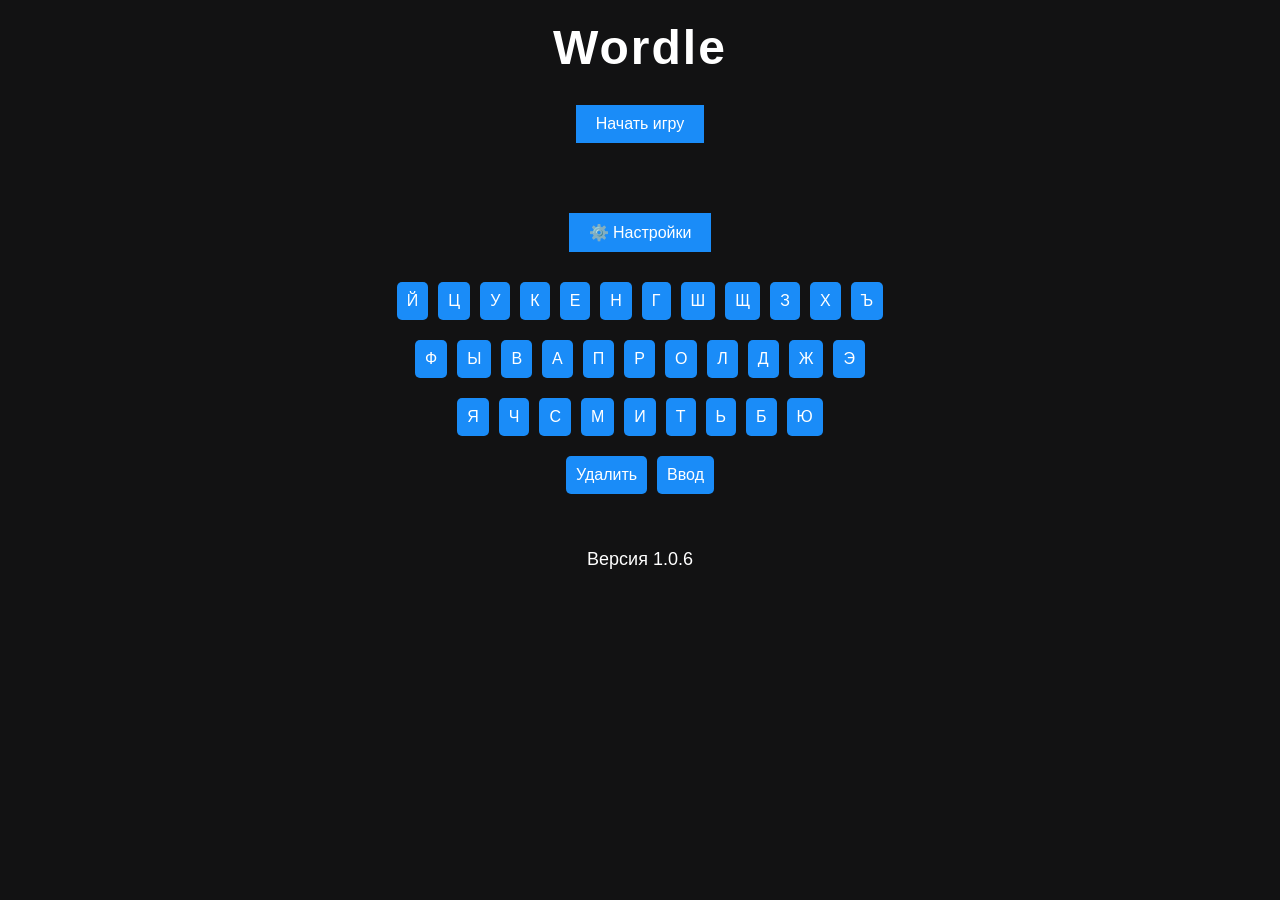
<file: index.html>
<!DOCTYPE html>
<html lang="en">
<head>
      <meta charset="UTF-8">
      <title>Wordle Game</title>
      <link rel="stylesheet" href="style.css">
      <link rel="icon" href="./laga.png" type="image/png">
</head>
<body class="dark-mode">
<div id="game-container">
      <h1>Wordle</h1>
      <button id="start-game-btn">Начать игру</button>
      <div id="grid"></div>
      <button id="settings-btn">⚙️ Настройки</button>
      <div id="settings-dialog" class="hidden">
          <h2>Настройки</h2>
          <div>
              <label><input type="radio" name="theme" value="dark" checked> 🌘 Тёмная тема</label><br>
              <label><input type="radio" name="theme" value="light"> 🌞 Светлая тема</label>
          </div>
          <button id="save">Применить</button>
          <button id="cancel">Отмена</button>
      </div>
      <h2> </h2>
      <span id="message"></span>
      <!-- Виртуальная клавиатура -->
      <div id="keyboard">
          <div class="row">
              <button data-key="Й">Й</button>
              <button data-key="Ц">Ц</button>
              <button data-key="У">У</button>
              <button data-key="К">К</button>
              <button data-key="Е">Е</button>
              <button data-key="Н">Н</button>
              <button data-key="Г">Г</button>
              <button data-key="Ш">Ш</button>
              <button data-key="Щ">Щ</button>
              <button data-key="З">З</button>
              <button data-key="Х">Х</button>
              <button data-key="Ъ">Ъ</button>
          </div>
          <div class="row">
              <button data-key="Ф">Ф</button>
              <button data-key="Ы">Ы</button>
              <button data-key="В">В</button>
              <button data-key="А">А</button>
              <button data-key="П">П</button>
              <button data-key="Р">Р</button>
              <button data-key="О">О</button>
              <button data-key="Л">Л</button>
              <button data-key="Д">Д</button>
              <button data-key="Ж">Ж</button>
              <button data-key="Э">Э</button>
          </div>
          <div class="row">
              <button data-key="Я">Я</button>
              <button data-key="Ч">Ч</button>
              <button data-key="С">С</button>
              <button data-key="М">М</button>
              <button data-key="И">И</button>
              <button data-key="Т">Т</button>
              <button data-key="Ь">Ь</button>
              <button data-key="Б">Б</button>
              <button data-key="Ю">Ю</button>
          </div>
          <div class="row">
              <button data-key="DELETE" class="delete-button">Удалить</button>
              <button data-key="ENTER" class="enter-button">Ввод</button>
          </div>
      </div>
        <h3> ‎ </h3>
            <span id="label">Версия 1.0.6</span>
</div>
      <div id="modal-overlay" class="hidden"></div>
<script src="script.js"></script>
</body>
</html>
</file>
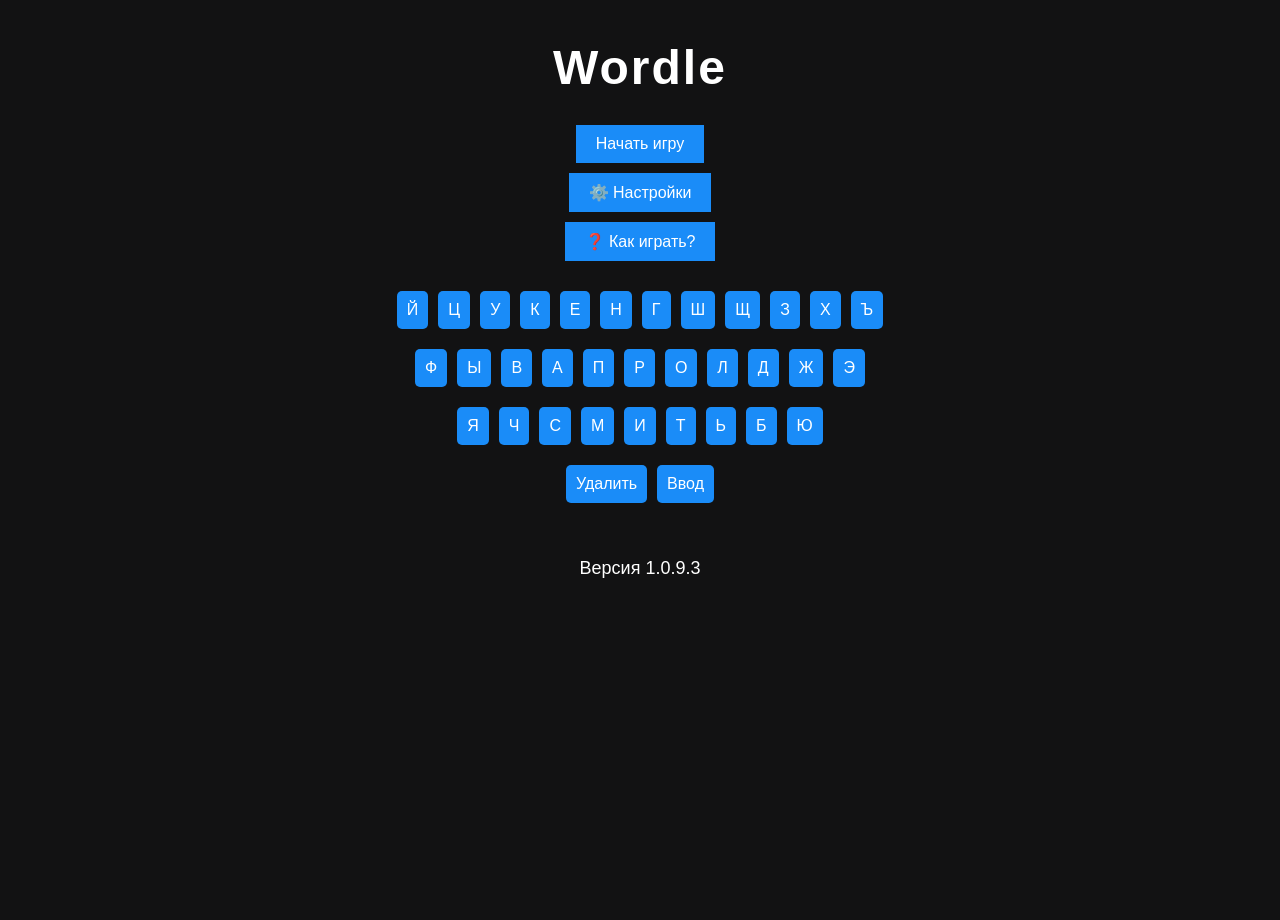
<file: docs/index.html>
<!DOCTYPE html>
<html lang="en">

    <head>
        <meta name="viewport" content="width=device-width, initial-scale=1.0">
      <meta charset="UTF-8">
      <title>Wordle Game</title>
      <link rel="stylesheet" href="style.css">
   <style>
            * {
      box-sizing: border-box;
      margin: 0;
      padding: 0;
}
          


/* --- ИСПРАВЛЕНИЕ ТЕЛА СТРАНИЦЫ (чтобы фон был на весь экран) --- */
body {
    font-family: 'Segoe UI', sans-serif;
    text-align: center;
    /* Переносим высоту 100% на body */
    min-height: 100vh; 
    margin: 0;
    display: flex; /* Включаем Flexbox для body */
    justify-content: center; /* Центрируем по горизонтали */
    align-items: flex-start; /* Прижимаем контент к верху (можно заменить на center) */
    padding-top: 20px; /* Небольшой отступ сверху для красоты */
}
/* --- НОВЫЕ СТИЛИ ДЛЯ ДИАЛОГА --- */
#how-to-play-dialog {
    position: fixed;
    top: 50%;
    left: 50%;
    transform: translate(-50%, -50%);
    background-color: var(--background-color);
    padding: 25px;
    border-radius: 10px;
    z-index: 1001; /* Выше, чем у настроек */
    box-shadow: 0 0 15px rgba(0, 0, 0, 0.4);
    width: 90%;
    max-width: 500px;
    text-align: left; /* Выравнивание текста по левому краю */
}

#how-to-play-dialog h2 {
    margin-top: 0;
    margin-bottom: 15px;
    color: var(--secondary-color);
}

.rules-content {
    margin-bottom: 20px;
}

#how-to-play-dialog ul {
    list-style-type: disc;
    margin-left: 20px;
    padding: 0;
}

/* Цветные точки для правил */
.green-dot, .yellow-dot, .gray-dot {
    display: inline-block;
    width: 15px;
    height: 15px;
    border-radius: 50%;
    margin-right: 10px;
    vertical-align: middle;
}
.green-dot { background-color: #6aaa64; }
.yellow-dot { background-color: #c9b458; }
.gray-dot { background-color: #787c7e; }

#how-to-play-dialog button {
    background-color: var(--primary-color);
    color: var(--secondary-color);
    border: none;
    padding: 8px 16px;
    border-radius: 5px;
    cursor: pointer;
}

/* --- ИСПРАВЛЕНИЕ КОНТЕЙНЕРА --- */
#game-container {
    position: relative;
    display: flex;
    flex-direction: column;
    max-width: 600px;
    width: 100%;
    margin: 0 auto;
    padding: 20px;
    /* УДАЛЯЕМ ЭТУ СТРОКУ: */
    /* min-height: 100vh; */
}
#setup-form {
      display: block;
      margin-bottom: 20px;
}

#setup-form label {
      font-weight: bold;
      color: inherit;
      margin-right: 10px;
}

#setup-form input {
      padding: 10px;
      font-size: 16px;
      outline: none;
      border: none;
      background-color: transparent;
      color: currentColor;
      border-bottom: 2px solid currentColor;
      width: 100%;
      text-align: center;
}

#setup-form button {
      margin-top: 10px;
      padding: 10px 20px;
      font-size: 16px;
      background-color: var(--primary-color);
      color: var(--secondary-color);
      border: none;
      cursor: pointer;
      transition: background-color 0.3s ease-in-out;
}

#setup-form button:hover {
      background-color: var(--primary-hover-color);
}

h1 {
      font-size: 3em;
      letter-spacing: 2px;
      margin-bottom: 20px;
}
h3 {
      font-size: 3em;
      color: rgba(0, 0, 0, 0);
}

.grid-row {
      display: flex;
      justify-content: center;
      gap: 10px;
      margin-top: 10px;
}

.tile {
    width: 50px;
    height: 50px;
    display: flex;
    align-items: center;
    justify-content: center;
    font-size: 24px;
    text-transform: uppercase;
    cursor: pointer;
    transition: all 0.3s ease-in-out;
    border-radius: 5px;
    box-shadow: inset 0 0 0 rgba(0, 0, 0, 0.5);
    color: var(--secondary-color);
    position: relative;
}

.tile {
    background: var(--gr);
}
.tile.gray {
    background: linear-gradient(135deg, #5a5d5f, #969a9c);
}
.tile.yellow {
    background: linear-gradient(135deg, #a18f3b, #e0cc6b);
}
.tile.green {
    background: linear-gradient(135deg, #4a7d45, #89c284);
}
.tile.active {
    box-shadow: 0 0 0 3px #4a90e2;
    animation: pulse 1s infinite ease-in-out;
}

@keyframes fadeIn {
  from {
    opacity: 0;
    transform: scale(0.8);
  }
  to {
    opacity: 1;
    transform: scale(1);
  }
}
#grid.animate-tiles .tile.green {
    animation: colorizeGreen 0.5s ease-in forwards;
}
#grid.animate-tiles .tile.yellow {
    animation: colorizeYellow 0.5s ease-in forwards;
}
#grid.animate-tiles .tile.gray {
    animation: colorizeGray 0.5s ease-in forwards;
}

@keyframes pulse {
  0%, 100% { transform: scale(1); }
  50% { transform: scale(1.05); }
}

/* Анимации теперь просто убирают прозрачность */
@keyframes colorizeGreen {
  0% { opacity: 0; }
  100% { opacity: 1; }
}
@keyframes colorizeYellow {
  0% { opacity: 0; }
  100% { opacity: 1; }
}
@keyframes colorizeGray {
  0% { opacity: 0; }
  100% { opacity: 1; }
}

.tile.colorizing {
  animation: colorizeGreen 0.5s ease-in forwards;
}
#grid.animate-tiles .tile.green.colorizing { animation-name: colorizeGreen; }
#grid.animate-tiles .tile.yellow.colorizing { animation-name: colorizeYellow; }
#grid.animate-tiles .tile.gray.colorizing { animation-name: colorizeGray; }

/* Анимация активной плитки */
.tile.active {
  animation: pulse 1s infinite ease-in-out;
  box-shadow: 0 0 0 3px #4a90e2;
}

input {
      margin-top: 20px;
      padding: 10px;
      font-size: 16px;
      outline: none;
      border: none;
      background-color: transparent;
      color: currentColor;
      border-bottom: 2px solid currentColor;
      width: calc(100% - 20px);
      text-align: center;
}

button {
      margin-top: 10px;
      padding: 10px 20px;
      font-size: 16px;
      background-color: var(--primary-color);
      color: var(--secondary-color);
      border: none;
      cursor: pointer;
      transition: background-color 0.3s ease-in-out;
}

button:hover {
      background-color: var(--primary-hover-color);
}
#start-game-btn,
#settings-btn,
#label, #how-to-play-btn {
    width: fit-content;
    margin-left: auto;
    margin-right: auto;
}

#message {
      font-size: 18px;
      color: var(--info-color);
      text-align: center;
}
#label {
      font-size: 18px;
      color: var(color);
      text-align: center;
}

/* ----------- ТЕМНАЯ ТЕМА (начальная) ---------- */
.dark-mode {
      --primary-color: #1a8cf8;
      --gr: linear-gradient(135deg, #333, #555);
      --primary-hover-color: #1572df;
      --secondary-color: white;
      --background-color: #121213;
      --tile-gray: linear-gradient(90deg, #5a5d5f, #969a9c);
      --tile-yellow: linear-gradient(90deg, #a18f3b, #e0cc6b);
      --tile-green: linear-gradient(90deg, #4a7d45, #89c284);
      --info-color: #ffcc00;
      color: white;
      background-color: #121213;
}

/* ----------- СВЕТЛАЯ ТЕМА ---------- */
.light-mode {
    --gr: linear-gradient(135deg, #aaa, #ccc);
      --primary-color: #007bff;
      --primary-hover-color: #0069d9;
      --secondary-color: black;
      --background-color: #f8f9fa;
      --tile-gray: linear-gradient(135deg, #6a6d6f, #a6aaac);
      --tile-yellow: linear-gradient(135deg, #b19f4b, #f0dc7b);
      --tile-green: linear-gradient(135deg, #6a9d65, #99d294);
      color: black;
      background-color: #f8f9fa;
}

/* Применяется общая тема к каждому элементу */
body.dark-mode,
body.light-mode {
      background-color: var(--background-color);
      color: var(--secondary-color);
}

body.dark-mode #setup-form input,
body.light-mode #setup-form input {
      color: var(--secondary-color);
      border-bottom-color: var(--secondary-color);
}

body.dark-mode button,
body.light-mode button {
      background-color: var(--primary-color);
      color: var(--secondary-color);
}

body.dark-mode button:hover,
body.light-mode button:hover {
      background-color: var(--primary-hover-color);
}

body.dark-mode .tile.gray,
body.light-mode .tile.gray {
      background-color: var(--tile-gray);
}

body.dark-mode .tile.yellow,
body.light-mode .tile.yellow {
      background-color: var(--tile-yellow);
}

body.dark-mode .tile.green,
body.light-mode .tile.green {
      background-color: var(--tile-green);
}

body.dark-mode #message,
body.light-mode #message {
      color: var(--info-color);
}
.hidden {
      display: none;
}

/* Лёгкое затемнение фона страницы */
#modal-overlay {
      position: fixed;
      top: 0;
      left: 0;
      right: 0;
      bottom: 0;
      background-color: rgba(0, 0, 0, 0.5);
      z-index: 999;
      display: none;
}

/* Контейнер самого модального окна */
#settings-dialog {
      position: fixed;
      top: 50%;
      left: 50%;
      transform: translate(-50%, -50%);
      background-color: var(--background-color);
      padding: 20px;
      border-radius: 10px;
      z-index: 1000;
      box-shadow: 0 0 10px rgba(0, 0, 0, 0.3);
      display: none;
}

/* Кнопка закрытия модального окна */
#close-button {
      position: absolute;
      top: 10px;
      right: 10px;
      cursor: pointer;
}

#settings-dialog h2 {
      margin-bottom: 10px;
}

#settings-dialog label {
      display: block;
      margin-bottom: 10px;
}

#settings-dialog button {
      margin-top: 10px;
}
/* Основные стили для клавиатуры */
#keyboard {
    display: flex;
    flex-direction: column;
    justify-content: center;
    align-items: stretch;
    gap: 10px;
    margin-top: 20px;
}
 #keyboard button {
    transition: background-color 0.3s ease, box-shadow 0.3s ease; /* Плавная смена цвета и тени */
}

.row {
    display: flex;
    justify-content: center;
    gap: 10px;
}

button[data-key] {
    padding: 10px;
    font-size: 16px;
    border: none;
    border-radius: 5px;
    background-color: var(--background-color);
    color: var(--secondary-color);
    cursor: pointer;
    transition: background-color 0.3s ease-in-out;
}

button[data-key]:hover {
    background-color: var(--primary-color);
}

.delete-button, .enter-button {
    background-color: var(--primary-color);
    color: var(--secondary-color);
}

.delete-button:hover, .enter-button:hover {
    background-color: var(--primary-hover-color);
}

/* --- НОВЫЕ СТИЛИ ДЛЯ КЛАВИАТУРЫ --- */
.keyboard-tile.gray {
    background-color: #787c7e !important; /* Важно использовать !important, чтобы перебить другие стили */
    color: white;
}

.keyboard-tile.yellow {
    background-color: #c9b458 !important;
    color: black;
}

.keyboard-tile.green {
    background-color: #6aaa64 !important;
    color: white;
}

/* Серый цвет для букв, отсутствующих в слове */
.gray {
    background-color: #787c7e;
}

/* Жёлтый цвет для букв, находящихся не на своей позиции */
.yellow {
    background-color: #c9b458;
}

/* Зеленый цвет для правильно угаданных букв */
.green {
    background-color: #6aaa64;
}
/* --- АДАПТИВНОСТЬ --- */

/* Основные адаптации для мобильных */
@media (max-width: 768px) { /* Средние мобильные экраны */
    h1 {
        font-size: 2.5em;
        margin-bottom: 15px;
    }

    .tile {
        width: 45px;
        height: 45px;
        font-size: 20px;
        line-height: 45px;
        border-radius: 4px;
    }

    .grid-row {
        gap: 8px;
        margin-top: 8px;
    }

    #keyboard button {
        padding: 9px 12px;
        font-size: 15px;
        border-radius: 4px;
    }
    
    .delete-button, .enter-button {
        padding: 9px 15px;
    }
    
    #setup-form input,
    #setup-form button,
    #start-game-btn,
    #settings-btn,
    #how-to-play-btn {
        font-size: 15px;
        padding: 12px 20px;
    }

    #settings-dialog, #how-to-play-dialog {
        width: 95%;
        max-width: 95%;
        padding: 20px;
    }
    #settings-dialog h2, #how-to-play-dialog h2 {
        font-size: 1.6em;
    }
}

/* Очень маленькие экраны (большинство телефонов в портретной ориентации) */
@media (max-width: 480px) {
    body {
        padding: 10px;
    }

    #game-container {
        padding: 10px;
        min-height: auto; /* Высота подстраивается под контент */
    }

    h1 {
        font-size: 2em;
        margin-bottom: 10px;
    }

    #setup-form {
        margin-bottom: 10px;
    }

    #setup-form input {
        font-size: 14px;
        padding: 8px;
    }

    #setup-form button,
    #start-game-btn,
    #settings-btn,
    #how-to-play-btn {
        font-size: 14px;
        padding: 10px 15px;
        margin-top: 8px;
        max-width: 90%; /* Добавляем ограничение максимальной ширины */
        margin-left: auto;
        margin-right: auto; /* Центрируем кнопки */
    }

    
    .grid-row {
        gap: 5px;
        margin-top: 5px;
    }

    .tile {
        width: 38px;
        height: 38px;
        font-size: 17px;
        line-height: 38px;
        border-radius: 3px;
    }

    #keyboard {
        gap: 5px;
        margin-top: 15px;
    }

    #keyboard button {
        padding: 6px 8px;
        font-size: 12px;
        border-radius: 3px;
    }
    
    .delete-button, .enter-button {
        padding: 6px 10px;
    }

    #settings-dialog, #how-to-play-dialog {
        width: 95%;
        max-width: 98%;
        padding: 15px;
    }

    #settings-dialog h2, #how-to-play-dialog h2 {
        font-size: 1.5em;
        margin-bottom: 10px;
    }

    #settings-dialog label, #how-to-play-dialog li {
        font-size: 1em;
        margin-bottom: 8px;
    }
    
    .rules-content {
        margin-bottom: 15px;
    }
}
      </style>
</head>

<body class="dark-mode">
<div id="game-container">
      <h1>Wordle</h1>
      <button id="start-game-btn">Начать игру</button>
      <div id="grid"></div>
      <button id="settings-btn">⚙️ Настройки</button>
    
      <div id="settings-dialog" class="hidden">
          <h2>Настройки</h2>
          <div>
              <label><input type="radio" name="theme" value="dark" checked> 🌘 Тёмная тема</label><br>
              <label><input type="radio" name="theme" value="light"> 🌞 Светлая тема</label>
          </div>
          <button id="save">Применить</button>
          <button id="cancel">Отмена</button>
      </div>
          <!-- НОВАЯ КНОПКА -->
      <button id="how-to-play-btn">❓ Как играть?</button>
      <!-- НОВЫЙ ДИАЛОГ -->
      <div id="how-to-play-dialog" class="hidden">
          <h2>Правила игры</h2>
          <div class="rules-content">
              <p>Вам нужно угадать слово из 5 букв за 6 попыток.</p>
              <p>После каждой попытки плитки с буквами окрасятся в разные цвета:</p>
              <ul>
                  <li><span class="green-dot"></span> <strong>Зеленый</strong> — буква верная и стоит на своем месте.</li>
                  <li><span class="yellow-dot"></span> <strong>Желтый</strong> — буква есть в слове, но стоит не на своем месте.</li>
                  <li><span class="gray-dot"></span> <strong>Серый</strong> — такой буквы нет в слове.</li>
              </ul>
              <p>Вводить можно только существующие слова из словаря. Удачи!</p>
              <p><i>Примечание: буква Ё равносильна букве Е.</i></p>
          </div>
          <button id="close-how-to-play">Понятно</button>
      </div>
      <h2> </h2>
      <span id="message"></span>
      <!-- Виртуальная клавиатура -->
      <div id="keyboard">
          <div class="row">
              <button data-key="Й" class="keyboard-tile">Й</button>
              <button data-key="Ц" class="keyboard-tile">Ц</button>
              <button data-key="У" class="keyboard-tile">У</button>
              <button data-key="К" class="keyboard-tile">К</button>
              <button data-key="Е" class="keyboard-tile">Е</button>
              <button data-key="Н" class="keyboard-tile">Н</button>
              <button data-key="Г" class="keyboard-tile">Г</button>
              <button data-key="Ш" class="keyboard-tile">Ш</button>
              <button data-key="Щ" class="keyboard-tile">Щ</button>
              <button data-key="З" class="keyboard-tile">З</button>
              <button data-key="Х" class="keyboard-tile">Х</button>
              <button data-key="Ъ" class="keyboard-tile">Ъ</button>
          </div>
          <div class="row">
              <button data-key="Ф" class="keyboard-tile">Ф</button>
              <button data-key="Ы" class="keyboard-tile">Ы</button>
              <button data-key="В" class="keyboard-tile">В</button>
              <button data-key="А" class="keyboard-tile">А</button>
              <button data-key="П" class="keyboard-tile">П</button>
              <button data-key="Р" class="keyboard-tile">Р</button>
              <button data-key="О" class="keyboard-tile">О</button>
              <button data-key="Л" class="keyboard-tile">Л</button>
              <button data-key="Д" class="keyboard-tile">Д</button>
              <button data-key="Ж" class="keyboard-tile">Ж</button>
              <button data-key="Э" class="keyboard-tile">Э</button>
          </div>
          <div class="row">
              <button data-key="Я" class="keyboard-tile">Я</button>
              <button data-key="Ч" class="keyboard-tile">Ч</button>
              <button data-key="С" class="keyboard-tile">С</button>
              <button data-key="М" class="keyboard-tile">М</button>
              <button data-key="И" class="keyboard-tile">И</button>
              <button data-key="Т" class="keyboard-tile">Т</button>
              <button data-key="Ь" class="keyboard-tile">Ь</button>
              <button data-key="Б" class="keyboard-tile">Б</button>
              <button data-key="Ю" class="keyboard-tile">Ю</button>
          </div>
          <div class="row">
              <button data-key="DELETE" class="delete-button">Удалить</button>
              <button data-key="ENTER" class="enter-button">Ввод</button>
          </div>
      </div>
        <h3> ‎ </h3>
            <span id="label">Версия 1.0.9.3</span>
</div>
      <div id="modal-overlay" class="hidden"></div>
<script>
      const words = [
    "АБАКА",
    "АББАТ",
    "АБВЕР",
    "АБЗАЦ",
    "АБОРТ",
    "АБРЕК",
    "АБРИС",
    "АБХАЗ",
    "АВАНС",
    "АВГУР",
    "АВЕНЮ",
    "АВЕРС",
    "АВРАЛ",
    "АВТОР",
    "АГАВА",
    "АГЕНС",
    "АГЕНТ",
    "АГНЕЦ",
    "АГУТИ",
    "АГУША",
    "АДЕПТ",
    "АДМИН",
    "АДРЕС",
    "АЗАРТ",
    "АЗИАТ",
    "АЙМАК",
    "АЙПАД",
    "АЙРАН",
    "АЙФОН",
    "АКРИЛ",
    "АКСОН",
    "АКТЕР",
    "АКТИВ",
    "АКТОР",
    "АКУЛА",
    "АКЦИЗ",
    "АКЦИЯ",
    "АЛЕУТ",
    "АЛИБИ",
    "АЛКИД",
    "АЛЛАХ",
    "АЛЛЕЯ",
    "АЛЛЮР",
    "АЛМАЗ",
    "АЛТЕЙ",
    "АЛТЫН",
    "АЛЫЧА",
    "АЛЬФА",
    "АМЁБА",
    "АМБАЛ",
    "АМБАР",
    "АМБРА",
    "АМВОН",
    "АМЕБА",
    "АМПЕР",
    "АМПИР",
    "АНГАР",
    "АНГЕЛ",
    "АНИМЕ",
    "АНИОН",
    "АНКЕР",
    "АНОНС",
    "АНЧАР",
    "АОРТА",
    "АПЕКС",
    "АПНОЭ",
    "АРБУЗ",
    "АРГИШ",
    "АРГОН",
    "АРГУС",
    "АРЕАЛ",
    "АРЕНА",
    "АРЕСТ",
    "АРИЕЦ",
    "АРКАН",
    "АРМИЯ",
    "АРМЯК",
    "АРХЕЙ",
    "АРХЕЯ",
    "АРХИВ",
    "АРШИН",
    "АСАНА",
    "АСКЕР",
    "АСКЕТ",
    "АСПИД",
    "АСТМА",
    "АСТРА",
    "АСЬКА",
    "АТАКА",
    "АТЛАС",
    "АТЛЕТ",
    "АТОЛЛ",
    "АТТИК",
    "АУДИО",
    "АУДИТ",
    "АФЕРА",
    "АФИША",
    "АХИЛЛ",
    "АЦТЕК",
    "АШРАМ",
    "БАБАЙ",
    "БАБКА",
    "БАГАЖ",
    "БАГГИ",
    "БАГЕТ",
    "БАГОР",
    "БАДАН",
    "БАДЬЯ",
    "БАЗАР",
    "БАЗИС",
    "БАЙДА",
    "БАЙКА",
    "БАКЕН",
    "БАЛДА",
    "БАЛЕТ",
    "БАЛКА",
    "БАЛЫК",
    "БАНАН",
    "БАНДА",
    "БАНКА",
    "БАРАК",
    "БАРАН",
    "БАРДА",
    "БАРДО",
    "БАРЖА",
    "БАРИЙ",
    "БАРИН",
    "БАРКА",
    "БАРОН",
    "БАРРЕ",
    "БАРРЭ",
    "БАРЫШ",
    "БАСКА",
    "БАСМА",
    "БАСНЯ",
    "БАСОК",
    "БАТАТ",
    "БАТИК",
    "БАТОГ",
    "БАТОН",
    "БАТТЛ",
    "БАТУТ",
    "БАТЫР",
    "БАХЧА",
    "БАЧКИ",
    "БАЧОК",
    "БАШКА",
    "БАШЛИ",
    "БАШНЯ",
    "БЕГУН",
    "БЕДРО",
    "БЕЙГЛ",
    "БЕЙДЖ",
    "БЕЙКА",
    "БЕКАС",
    "БЕКОН",
    "БЕЛКА",
    "БЕЛОК",
    "БЕЛЫЙ",
    "БЕЛЬЕ",
    "БЕЛЯК",
    "БЕЛЯШ",
    "БЕРЕГ",
    "БЕРЕТ",
    "БЕРЦЫ",
    "БЕТОН",
    "БИБОП",
    "БИВАК",
    "БИГЛЬ",
    "БИГОС",
    "БИДОН",
    "БИЗОН",
    "БИЛЕТ",
    "БИЛЛЬ",
    "БИНГО",
    "БИНОМ",
    "БИОТА",
    "БИРЖА",
    "БИРКА",
    "БИРЮК",
    "БИСЕР",
    "БИТВА",
    "БИТОК",
    "БИТУМ",
    "БИТЬЕ",
    "БИТЮГ",
    "БЛАГО",
    "БЛАЖЬ",
    "БЛАНК",
    "БЛЕСК",
    "БЛОХА",
    "БЛУЗА",
    "БЛЮДО",
    "БЛЯХА",
    "БОБЁР",
    "БОББИ",
    "БОБЕР",
    "БОБИК",
    "БОГАЧ",
    "БОДУН",
    "БОЖОК",
    "БОЗОН",
    "БОЙНЯ",
    "БОКАЛ",
    "БОЛИД",
    "БОНГО",
    "БОНЗА",
    "БОННА",
    "БОНУС",
    "БОРДО",
    "БОРЕЦ",
    "БОРОВ",
    "БОРОК",
    "БОСЯК",
    "БОТВА",
    "БОТИК",
    "БОЧКА",
    "БОЧОК",
    "БОШКА",
    "БРАГА",
    "БРАНЧ",
    "БРАНЬ",
    "БРАСС",
    "БРЕЙК",
    "БРЕМЯ",
    "БРЕНД",
    "БРЕШЬ",
    "БРИДЖ",
    "БРИТТ",
    "БРОВЬ",
    "БРОНХ",
    "БРОНЬ",
    "БРОНЯ",
    "БРОШЬ",
    "БРЭНД",
    "БРЮКИ",
    "БРЮХО",
    "БУБЕН",
    "БУБНА",
    "БУГАЙ",
    "БУГОР",
    "БУДДА",
    "БУДКА",
    "БУДНИ",
    "БУКВА",
    "БУКЕТ",
    "БУКЛЯ",
    "БУЛАТ",
    "БУЛКА",
    "БУЛЛА",
    "БУРАК",
    "БУРАН",
    "БУРДА",
    "БУРКА",
    "БУРСА",
    "БУРУН",
    "БУРЯТ",
    "БУТАН",
    "БУТИК",
    "БУТОН",
    "БУТСА",
    "БУТУЗ",
    "БУФЕР",
    "БУФЕТ",
    "БУХТА",
    "БЫЛОЕ",
    "БЫЛЬЕ",
    "БЫТИЕ",
    "БЫЧОК",
    "БЬЮИК",
    "БЮВАР",
    "БЮВЕТ",
    "ВАГОН",
    "ВАЗОН",
    "ВАКСА",
    "ВАЛЕК",
    "ВАЛЕТ",
    "ВАЛЕЦ",
    "ВАЛИК",
    "ВАЛКА",
    "ВАЛОК",
    "ВАЛУЙ",
    "ВАЛУН",
    "ВАЛЬС",
    "ВАННА",
    "ВАНТА",
    "ВАРАН",
    "ВАРКА",
    "ВАРНА",
    "ВАРЯГ",
    "ВАТИН",
    "ВАТКА",
    "ВАФЛЯ",
    "ВАХТА",
    "ВБРОС",
    "ВДОВА",
    "ВЕГАН",
    "ВЕДРО",
    "ВЕДУН",
    "ВЕЛИК",
    "ВЕЛЮР",
    "ВЕНГР",
    "ВЕНЕЦ",
    "ВЕНИК",
    "ВЕНОК",
    "ВЕПРЬ",
    "ВЕРБА",
    "ВЕРЕЯ",
    "ВЕРФЬ",
    "ВЕСЛО",
    "ВЕСНА",
    "ВЕСТЬ",
    "ВЕТВЬ",
    "ВЕТЕР",
    "ВЕТКА",
    "ВЕТЛА",
    "ВЕЧЕР",
    "ВЕШКА",
    "ВЕЩУН",
    "ВЗВАР",
    "ВЗВОД",
    "ВЗДОР",
    "ВЗДОХ",
    "ВЗЛЕТ",
    "ВЗЛОМ",
    "ВЗМАХ",
    "ВЗНОС",
    "ВЗРЫВ",
    "ВЗЫСК",
    "ВИДАК",
    "ВИДЕО",
    "ВИДИК",
    "ВИДОК",
    "ВИЗАЖ",
    "ВИЗИТ",
    "ВИЛКА",
    "ВИЛЛА",
    "ВИЛОК",
    "ВИНИЛ",
    "ВИНИР",
    "ВИНЦО",
    "ВИОЛА",
    "ВИРАЖ",
    "ВИРУС",
    "ВИРША",
    "ВИРШИ",
    "ВИСКИ",
    "ВИСОК",
    "ВИСЯК",
    "ВИТОК",
    "ВИХОР",
    "ВИХРЬ",
    "ВИШНЯ",
    "ВКЛАД",
    "ВЛАГА",
    "ВОБЛА",
    "ВОГУЛ",
    "ВОДКА",
    "ВОЖАК",
    "ВОЖДЬ",
    "ВОЖЖА",
    "ВОЗНЯ",
    "ВОЗОК",
    "ВОЙНА",
    "ВОКАЛ",
    "ВОЛАН",
    "ВОЛНА",
    "ВОЛОК",
    "ВОЛОС",
    "ВОЛХВ",
    "ВОЛЬТ",
    "ВОПЛЬ",
    "ВОРОГ",
    "ВОРОН",
    "ВОРОТ",
    "ВОРОХ",
    "ВОРЬЕ",
    "ВОТУМ",
    "ВОШКА",
    "ВОЯКА",
    "ВПУСК",
    "ВРАКИ",
    "ВРАЛЬ",
    "ВРАТА",
    "ВРЕМЯ",
    "ВСХОД",
    "ВТОРА",
    "ВУАЛЬ",
    "ВЪЕЗД",
    "ВЫБОР",
    "ВЫВИХ",
    "ВЫВОД",
    "ВЫВОЗ",
    "ВЫГИБ",
    "ВЫГОН",
    "ВЫГУЛ",
    "ВЫДЕЛ",
    "ВЫДОХ",
    "ВЫДРА",
    "ВЫЕЗД",
    "ВЫЖИМ",
    "ВЫЗОВ",
    "ВЫКАТ",
    "ВЫКОС",
    "ВЫКУП",
    "ВЫЛЕТ",
    "ВЫЛОВ",
    "ВЫНОС",
    "ВЫПАД",
    "ВЫПАС",
    "ВЫПОТ",
    "ВЫРЕЗ",
    "ВЫСЕВ",
    "ВЫХОД",
    "ВЫЧЕТ",
    "ВЫШКА",
    "ВЬЮГА",
    "ВЯЗКА",
    "ВЯТИЧ",
    "ГЕДЗА",
    "ГАЗИК",
    "ГАЗОН",
    "ГАЙКА",
    "ГАЛКА",
    "ГАЛОП",
    "ГАЛУН",
    "ГАМАК",
    "ГАММА",
    "ГАНАШ",
    "ГАРАЖ",
    "ГАРДА",
    "ГАРЕМ",
    "ГАУДА",
    "ГАУСС",
    "ГАУЧО",
    "ГВАЛТ",
    "ГЕДЗА",
    "ГЕЙША",
    "ГЕЛИЙ",
    "ГЕНЕЗ",
    "ГЕНИЙ",
    "ГЕНОМ",
    "ГЕРОЙ",
    "ГЕТРА",
    "ГЕТТО",
    "ГЖЕЛЬ",
    "ГИДРА",
    "ГИЕНА",
    "ГИНЕЯ",
    "ГИПЮР",
    "ГИФКА",
    "ГЛАВА",
    "ГЛАВК",
    "ГЛАДЬ",
    "ГЛИНА",
    "ГЛИСТ",
    "ГЛУБЬ",
    "ГЛУШЬ",
    "ГЛЫБА",
    "ГЛЯСЕ",
    "ГНИДА",
    "ГНИЛЬ",
    "ГОБОЙ",
    "ГОВОР",
    "ГОГОТ",
    "ГОДЖИ",
    "ГОДИК",
    "ГОДОК",
    "ГОЛЕМ",
    "ГОЛЕЦ",
    "ГОЛОД",
    "ГОЛОС",
    "ГОЛЫШ",
    "ГОЛЬФ",
    "ГОМИК",
    "ГОМОН",
    "ГОНЕЦ",
    "ГОНКА",
    "ГОНОР",
    "ГОПАК",
    "ГОРЕЦ",
    "ГОРКА",
    "ГОРЛО",
    "ГОРОД",
    "ГОРОХ",
    "ГОСТЬ",
    "ГРЁЗА",
    "ГРАММ",
    "ГРАНД",
    "ГРАНЖ",
    "ГРАНТ",
    "ГРАНЬ",
    "ГРАФА",
    "ГРЕЗА",
    "ГРЕЧА",
    "ГРИВА",
    "ГРИЛЬ",
    "ГРИПП",
    "ГРОЗА",
    "ГРОЗД",
    "ГРОСС",
    "ГРУДА",
    "ГРУДЬ",
    "ГРУНТ",
    "ГРУША",
    "ГРЫЖА",
    "ГРЯДА",
    "ГРЯЗЬ",
    "ГУАВА",
    "ГУАНО",
    "ГУАШЬ",
    "ГУБАН",
    "ГУБКА",
    "ГУДОК",
    "ГУЗКА",
    "ГУЛЯШ",
    "ГУМНО",
    "ГУМУС",
    "ГУППИ",
    "ГУРИЙ",
    "ГУРИЯ",
    "ГУСАК",
    "ГУСАР",
    "ГУСИК",
    "ГУСЛИ",
    "ГУЦУЛ",
    "ГЮРЗА",
    "ДАВКА",
    "ДАЙКА",
    "ДАМБА",
    "ДАМКА",
    "ДАРТС",
    "ДАЦАН",
    "ДАЧКА",
    "ДВЕРЬ",
    "ДЕБЕТ",
    "ДЕБИЛ",
    "ДЕБИТ",
    "ДЕБОШ",
    "ДЕБРИ",
    "ДЕБЮТ",
    "ДЕВИЗ",
    "ДЕВКА",
    "ДЕДКА",
    "ДЕДОК",
    "ДЕЗИК",
    "ДЕКАН",
    "ДЕКОР",
    "ДЕЛЕЖ",
    "ДЕЛЕЦ",
    "ДЕМОН",
    "ДЕНДИ",
    "ДЕНЕК",
    "ДЕНИМ",
    "ДЕРБИ",
    "ДЕРЕН",
    "ДЕРМА",
    "ДЕСНА",
    "ДЕТКА",
    "ДЕФИС",
    "ДЖИГА",
    "ДЖИНН",
    "ДЗЮДО",
    "ДИАДА",
    "ДИВАН",
    "ДИЕТА",
    "ДИЛЕР",
    "ДИНАР",
    "ДИНГО",
    "ДИСКО",
    "ДИЧОК",
    "ДЛАНЬ",
    "ДЛИНА",
    "ДНЕПР",
    "ДНИЩЕ",
    "ДОБРО",
    "ДОВОД",
    "ДОВОЗ",
    "ДОГМА",
    "ДОЖДЬ",
    "ДОЖИМ",
    "ДОЗОР",
    "ДОЙКА",
    "ДОКЕР",
    "ДОЛМА",
    "ДОМЕН",
    "ДОМИК",
    "ДОМНА",
    "ДОМРА",
    "ДОНАТ",
    "ДОНЕР",
    "ДОНЕЦ",
    "ДОНКА",
    "ДОННА",
    "ДОНОР",
    "ДОНОС",
    "ДОНЦЕ",
    "ДОСКА",
    "ДОСУГ",
    "ДОСЬЕ",
    "ДОФИН",
    "ДОХОД",
    "ДОЧКА",
    "ДРАГА",
    "ДРАЖЕ",
    "ДРАЙВ",
    "ДРАКА",
    "ДРАМА",
    "ДРАНЬ",
    "ДРАФТ",
    "ДРЕВО",
    "ДРЕДЫ",
    "ДРЕЙФ",
    "ДРЕЛЬ",
    "ДРЕМА",
    "ДРИФТ",
    "ДРОБЬ",
    "ДРОВА",
    "ДРОГА",
    "ДРОЖЬ",
    "ДРОЗД",
    "ДРОИД",
    "ДРОФА",
    "ДРУИД",
    "ДРЯНЬ",
    "ДУБЛЬ",
    "ДУБОК",
    "ДУВАЛ",
    "ДУДКА",
    "ДУДУК",
    "ДУЖКА",
    "ДУКАТ",
    "ДУМЕЦ",
    "ДУМКА",
    "ДУПЛО",
    "ДУРКА",
    "ДУТЫШ",
    "ДУТЬЕ",
    "ДУШКА",
    "ДУШОК",
    "ДУЭЛЬ",
    "ДЫМКА",
    "ДЫМОК",
    "ДЫРКА",
    "ДЫШЛО",
    "ДЮКЕР",
    "ДЮШЕС",
    "ДЯДИК",
    "ДЯТЕЛ",
    "ЕВНУХ",
    "ЕВРЕЙ",
    "ЕГЕРЬ",
    "ЕГОЗА",
    "ЕЖИХА",
    "ЕЗДОК",
    "ЕЛАНЬ",
    "ЕРЕСЬ",
    "ЕРШИК",
    "ЕСАУЛ",
    "ЕССЕЙ",
    "ЖЕЛОБ",
    "ЖАБРА",
    "ЖАЖДА",
    "ЖАКЕТ",
    "ЖАРКА",
    "ЖАТВА",
    "ЖАТКА",
    "ЖЕЛНА",
    "ЖЕЛОБ",
    "ЖЕЛЧЬ",
    "ЖЕНИХ",
    "ЖЕНКА",
    "ЖЕРДЬ",
    "ЖЕРЕХ",
    "ЖЕРЛО",
    "ЖЕСТЬ",
    "ЖЕТОН",
    "ЖИВЕЦ",
    "ЖИВОЙ",
    "ЖИВОТ",
    "ЖИЗНЬ",
    "ЖИЗНЯ",
    "ЖИЛЕТ",
    "ЖИЛЕЦ",
    "ЖИЛКА",
    "ЖИЛЬЕ",
    "ЖИНКА",
    "ЖИРАФ",
    "ЖИРОК",
    "ЖИСТЬ",
    "ЖИТИЕ",
    "ЖИТЬЕ",
    "ЖНИВА",
    "ЖНИЦА",
    "ЖОКЕЙ",
    "ЖРИЦА",
    "ЖУЛИК",
    "ЖУЛЬЕ",
    "ЖУПАН",
    "ЖУПЕЛ",
    "ЖУЧКА",
    "ЖУЧОК",
    "ЗАБЕГ",
    "ЗАБОЙ",
    "ЗАБОР",
    "ЗАВАЛ",
    "ЗАВЕТ",
    "ЗАВОД",
    "ЗАВОЗ",
    "ЗАВУЧ",
    "ЗАГАР",
    "ЗАГИБ",
    "ЗАГОН",
    "ЗАГУЛ",
    "ЗАДЕЛ",
    "ЗАДОК",
    "ЗАДОР",
    "ЗАЕЗД",
    "ЗАЖИМ",
    "ЗАЗОР",
    "ЗАИКА",
    "ЗАЙКА",
    "ЗАКАЗ",
    "ЗАКАЛ",
    "ЗАКАТ",
    "ЗАКОН",
    "ЗАКОС",
    "ЗАКУТ",
    "ЗАЛЁТ",
    "ЗАЛИВ",
    "ЗАЛОГ",
    "ЗАЛОМ",
    "ЗАМАХ",
    "ЗАМЕР",
    "ЗАМЕС",
    "ЗАМОК",
    "ЗАМОР",
    "ЗАМША",
    "ЗАНОС",
    "ЗАПАД",
    "ЗАПАЛ",
    "ЗАПАС",
    "ЗАПАХ",
    "ЗАПЕВ",
    "ЗАПОЙ",
    "ЗАПОР",
    "ЗАРЕЗ",
    "ЗАРОК",
    "ЗАРЯД",
    "ЗАСЕВ",
    "ЗАСОВ",
    "ЗАСОЛ",
    "ЗАСОР",
    "ЗАСОС",
    "ЗАТЕЯ",
    "ЗАТОК",
    "ЗАТОН",
    "ЗАТОР",
    "ЗАТЫК",
    "ЗАУМЬ",
    "ЗАХОД",
    "ЗАЦЕП",
    "ЗАЧЕТ",
    "ЗАЧИН",
    "ЗВЕНО",
    "ЗВЕРЬ",
    "ЗЕБРА",
    "ЗЕВОК",
    "ЗЕЛЬЕ",
    "ЗЕЛЬЦ",
    "ЗЕМЕЦ",
    "ЗЕМЛЯ",
    "ЗЕНИТ",
    "ЗЕНКИ",
    "ЗЕРНО",
    "ЗЕФИР",
    "ЗИПУН",
    "ЗЛАТО",
    "ЗЛОБА",
    "ЗЛЮКА",
    "ЗНАМЯ",
    "ЗНАТЬ",
    "ЗОМБИ",
    "ЗРАЗА",
    "ЗУБЕЦ",
    "ЗУБИК",
    "ЗУБОК",
    "ЗУЛУС",
    "ЗУМБА",
    "ЗУМЕР",
    "ЗУРНА",
    "ЗЫБКА",
    "ЗЯТЕК",
    "ИВАСИ",
    "ИВНЯК",
    "ИВРИТ",
    "ИГНОР",
    "ИГРЕК",
    "ИГРОК",
    "ИГРУН",
    "ИДЕАЛ",
    "ИДИОТ",
    "ИЕРЕЙ",
    "ИЖИЦА",
    "ИЗВИВ",
    "ИЗВОД",
    "ИЗВОЗ",
    "ИЗГИБ",
    "ИЗГОЙ",
    "ИЗЛЕТ",
    "ИЗЛОМ",
    "ИЗМОР",
    "ИЗНОС",
    "ИЗЪЯН",
    "ИЗЫСК",
    "ИЗЮБР",
    "ИКОНА",
    "ИКОТА",
    "ИМАГО",
    "ИМИДЖ",
    "ИНГУШ",
    "ИНДИЙ",
    "ИНДУС",
    "ИНДЮК",
    "ИНЖИР",
    "ИНТИМ",
    "ИРБИС",
    "ИРМОС",
    "ИСКРА",
    "ИСКУС",
    "ИСЛАМ",
    "ИСПОД",
    "ИСПУГ",
    "ИССОП",
    "ИСТЕЦ",
    "ИСТОК",
    "ИСХОД",
    "ИУДЕЙ",
    "ЙОГИН",
    "ЙОДИД",
    "ЙОДЛЬ",
    "КАБАК",
    "КАБАН",
    "КАВЕР",
    "КАГАЛ",
    "КАГАН",
    "КАГОР",
    "КАДЕТ",
    "КАДКА",
    "КАДРЫ",
    "КАДЫК",
    "КАЗАК",
    "КАЗАН",
    "КАЗАХ",
    "КАЗНА",
    "КАЗНЬ",
    "КАЗУС",
    "КАЙЛО",
    "КАЙМА",
    "КАЙРА",
    "КАКАО",
    "КАЛАН",
    "КАЛАЧ",
    "КАЛАШ",
    "КАЛИЙ",
    "КАЛИФ",
    "КАЛЛА",
    "КАЛЫМ",
    "КАМЕО",
    "КАМЕЯ",
    "КАМИН",
    "КАМЫШ",
    "КАНАЛ",
    "КАНАТ",
    "КАНВА",
    "КАННА",
    "КАНОН",
    "КАНОЭ",
    "КАНУН",
    "КАПЛИ",
    "КАПЛЯ",
    "КАПОР",
    "КАПОТ",
    "КАППА",
    "КАПРИ",
    "КАПУТ",
    "КАРАТ",
    "КАРГА",
    "КАРГО",
    "КАРДА",
    "КАРЕЛ",
    "КАРЛА",
    "КАРМА",
    "КАРРИ",
    "КАРСТ",
    "КАРТА",
    "КАСКА",
    "КАССА",
    "КАСТА",
    "КАТАР",
    "КАТЕР",
    "КАТЕТ",
    "КАТОД",
    "КАТОК",
    "КАЧКА",
    "КАЧОК",
    "КАШКА",
    "КАШНЕ",
    "КАШПО",
    "КАЩЕЙ",
    "КАЮТА",
    "КВАНТ",
    "КВАРК",
    "КВАРЦ",
    "КВЕСТ",
    "КВОТА",
    "КЕБАБ",
    "КЕГЛЬ",
    "КЕГЛЯ",
    "КЕЛИЯ",
    "КЕЛЬТ",
    "КЕЛЬЯ",
    "КЕНАР",
    "КЕПКА",
    "КЕТОН",
    "КЕФИР",
    "КЕШЬЮ",
    "КИБУЦ",
    "КИВЕР",
    "КИВОК",
    "КИЖУЧ",
    "КИЗИЛ",
    "КИЗЯК",
    "КИЛИК",
    "КИЛИМ",
    "КИМЧИ",
    "КИНЗА",
    "КИНОА",
    "КИОСК",
    "КИПЕЖ",
    "КИПЕР",
    "КИРЗА",
    "КИРКА",
    "КИРХА",
    "КИСЕТ",
    "КИСЕЯ",
    "КИСКА",
    "КИСТА",
    "КИСТЬ",
    "КИФОЗ",
    "КИЧКА",
    "КИШКА",
    "КЛЁСТ",
    "КЛАДЬ",
    "КЛАСС",
    "КЛАТЧ",
    "КЛЕРК",
    "КЛЕСТ",
    "КЛЕТЬ",
    "КЛЕЩИ",
    "КЛИКА",
    "КЛИКО",
    "КЛИПС",
    "КЛИШЕ",
    "КЛОУН",
    "КЛУНЯ",
    "КЛУША",
    "КЛЮКА",
    "КЛЯЧА",
    "КНЕЛЬ",
    "КНЕХТ",
    "КНИГА",
    "КНЯЗЬ",
    "КОАЛА",
    "КОБРА",
    "КОВЕР",
    "КОВКА",
    "КОДАК",
    "КОДЛА",
    "КОДОН",
    "КОЖУХ",
    "КОЗАК",
    "КОЗЕЛ",
    "КОЗЛЫ",
    "КОЗНИ",
    "КОЗНЬ",
    "КОЙКА",
    "КОЙОТ",
    "КОКОН",
    "КОКОС",
    "КОЛБА",
    "КОЛЕР",
    "КОЛЕЯ",
    "КОЛИТ",
    "КОЛКА",
    "КОЛЛИ",
    "КОЛОБ",
    "КОЛОК",
    "КОЛОС",
    "КОЛУН",
    "КОЛЬЕ",
    "КОЛЬТ",
    "КОМАР",
    "КОМИК",
    "КОМОД",
    "КОМОК",
    "КОНЕК",
    "КОНЕЦ",
    "КОНКА",
    "КОНУС",
    "КОНЮХ",
    "КОПИР",
    "КОПИЯ",
    "КОПКА",
    "КОПНА",
    "КОПЬЕ",
    "КОРАН",
    "КОРГИ",
    "КОРДА",
    "КОРЕШ",
    "КОРКА",
    "КОРМА",
    "КОРОБ",
    "КОРЧА",
    "КОРЯК",
    "КОСАЯ",
    "КОСЕЦ",
    "КОСМЫ",
    "КОСОЙ",
    "КОСТЬ",
    "КОСЯК",
    "КОТЕЛ",
    "КОТИК",
    "КОФЕЙ",
    "КОФИЙ",
    "КОФТА",
    "КОЧАН",
    "КОЧЕТ",
    "КОЧКА",
    "КОШКА",
    "КОШМА",
    "КОЩЕЙ",
    "КРАГА",
    "КРАЖА",
    "КРАЛЯ",
    "КРАСА",
    "КРАФТ",
    "КРЕДО",
    "КРЕПЬ",
    "КРЕСС",
    "КРЕСТ",
    "КРИЛЬ",
    "КРИНЖ",
    "КРОВЬ",
    "КРОЛЬ",
    "КРОНА",
    "КРОСС",
    "КРОХА",
    "КРУИЗ",
    "КРУПА",
    "КРУЧА",
    "КРЫЛО",
    "КРЫСА",
    "КРЫША",
    "КСИВА",
    "КУБИК",
    "КУБЛО",
    "КУБОК",
    "КУДРИ",
    "КУЗЕН",
    "КУЗНЯ",
    "КУЗОВ",
    "КУКАН",
    "КУКИШ",
    "КУКЛА",
    "КУЛЁК",
    "КУЛАК",
    "КУЛАН",
    "КУЛЕК",
    "КУЛЕР",
    "КУЛЕШ",
    "КУЛИК",
    "КУЛИЧ",
    "КУЛОН",
    "КУЛЬТ",
    "КУМАЧ",
    "КУМЖА",
    "КУМИН",
    "КУМИР",
    "КУМЫК",
    "КУМЫС",
    "КУПАЖ",
    "КУПЕЦ",
    "КУПЛЯ",
    "КУПОЛ",
    "КУПОН",
    "КУРАЖ",
    "КУРВА",
    "КУРИЯ",
    "КУРОК",
    "КУРСЫ",
    "КУРЬЯ",
    "КУСОК",
    "КУТЁЖ",
    "КУТАБ",
    "КУТЕЖ",
    "КУТЬЯ",
    "КУХНЯ",
    "КУЧЕР",
    "КУЧКА",
    "КУШАК",
    "КХМЕР",
    "КЭРОБ",
    "КЮВЕТ",
    "КЮЛОТ",
    "ЛЁЖКА",
    "ЛАБАЗ",
    "ЛАБУХ",
    "ЛАВАШ",
    "ЛАВКА",
    "ЛАВРА",
    "ЛАДАН",
    "ЛАДЬЯ",
    "ЛАЗЕР",
    "ЛАЙКА",
    "ЛАКЕЙ",
    "ЛАМПА",
    "ЛАНДО",
    "ЛАПКА",
    "ЛАПТА",
    "ЛАПША",
    "ЛАРЁК",
    "ЛАРЕЦ",
    "ЛАСКА",
    "ЛАССО",
    "ЛАТТЕ",
    "ЛАТУК",
    "ЛАТЫШ",
    "ЛАФЕТ",
    "ЛАФИТ",
    "ЛЕВАК",
    "ЛЕВИТ",
    "ЛЕВША",
    "ЛЕВЫЙ",
    "ЛЕГАТ",
    "ЛЕДОК",
    "ЛЕЖАК",
    "ЛЕЖКА",
    "ЛЕЙБЛ",
    "ЛЕЙКА",
    "ЛЕМЕХ",
    "ЛЕММА",
    "ЛЕМУР",
    "ЛЕНОК",
    "ЛЕНТА",
    "ЛЕНЦА",
    "ЛЕПЕТ",
    "ЛЕПКА",
    "ЛЕПТА",
    "ЛЕСКА",
    "ЛЕСОК",
    "ЛЕСТЬ",
    "ЛЕТОК",
    "ЛЕТУН",
    "ЛЕШИЙ",
    "ЛЖИЦА",
    "ЛИАНА",
    "ЛИВЕР",
    "ЛИДЕР",
    "ЛИЗАТ",
    "ЛИЗИН",
    "ЛИЗИС",
    "ЛИЗУН",
    "ЛИКЁР",
    "ЛИКЕР",
    "ЛИЛИЯ",
    "ЛИМАН",
    "ЛИМБО",
    "ЛИМИТ",
    "ЛИМОН",
    "ЛИМФА",
    "ЛИНЗА",
    "ЛИНИЯ",
    "ЛИПИД",
    "ЛИПКА",
    "ЛИРИК",
    "ЛИТЕР",
    "ЛИТИЙ",
    "ЛИТИЯ",
    "ЛИТЬЕ",
    "ЛИХАЧ",
    "ЛИХВА",
    "ЛИЦЕЙ",
    "ЛИЧКА",
    "ЛИШАЙ",
    "ЛИШЕК",
    "ЛОББИ",
    "ЛОБИК",
    "ЛОБИО",
    "ЛОБОК",
    "ЛОВЕЦ",
    "ЛОВЛЯ",
    "ЛОГИК",
    "ЛОГИН",
    "ЛОГОС",
    "ЛОДКА",
    "ЛОЖКА",
    "ЛОКВА",
    "ЛОКОН",
    "ЛОКУС",
    "ЛОМИК",
    "ЛОМКА",
    "ЛОПУХ",
    "ЛОТОК",
    "ЛОТОС",
    "ЛОХМЫ",
    "ЛОЦИЯ",
    "ЛОШАК",
    "ЛУБОК",
    "ЛУЖОК",
    "ЛУЗГА",
    "ЛУЗЕР",
    "ЛУКУМ",
    "ЛУНКА",
    "ЛУЧИК",
    "ЛУЧОК",
    "ЛЫЖНЯ",
    "ЛЫЧКА",
    "ЛЮМЕН",
    "ЛЮПИН",
    "ЛЮТИК",
    "ЛЮТНЯ",
    "ЛЮЧОК",
    "ЛЯЖКА",
    "ЛЯМКА",
    "ЛЯРВА",
    "ЛЯССЕ",
    "МАГИЯ",
    "МАГМА",
    "МАДАМ",
    "МАЕТА",
    "МАЖОР",
    "МАЗНЯ",
    "МАЗОК",
    "МАЗУТ",
    "МАЙКА",
    "МАЙОР",
    "МАКЕТ",
    "МАКСИ",
    "МАЛЕК",
    "МАЛЕЦ",
    "МАЛОЕ",
    "МАЛЫЙ",
    "МАЛЫШ",
    "МАЛЯР",
    "МАМАН",
    "МАМБА",
    "МАМКА",
    "МАНАТ",
    "МАНГА",
    "МАНГО",
    "МАНЕЖ",
    "МАНЕР",
    "МАНИЯ",
    "МАНКА",
    "МАННА",
    "МАНОК",
    "МАНСИ",
    "МАНТО",
    "МАНТУ",
    "МАНТЫ",
    "МАНУЛ",
    "МАОРИ",
    "МАРАЛ",
    "МАРЖА",
    "МАРКА",
    "МАРЛЯ",
    "МАСКА",
    "МАСЛО",
    "МАСОН",
    "МАССА",
    "МАСТЬ",
    "МАТКА",
    "МАТЮГ",
    "МАТЮК",
    "МАФИЯ",
    "МАХРА",
    "МАЧТА",
    "МЕДИА",
    "МЕДИК",
    "МЕДОК",
    "МЕДЯК",
    "МЕЗГА",
    "МЕЗОН",
    "МЕЛОК",
    "МЕРИН",
    "МЕРКА",
    "МЕССА",
    "МЕСТО",
    "МЕСТЬ",
    "МЕСЬЕ",
    "МЕСЯЦ",
    "МЕТАН",
    "МЕТИЗ",
    "МЕТИЛ",
    "МЕТИС",
    "МЕТКА",
    "МЕТЛА",
    "МЕТОД",
    "МЕТРО",
    "МЕЧТА",
    "МЕШОК",
    "МИДИЯ",
    "МИЗЕР",
    "МИКОЗ",
    "МИЛАЯ",
    "МИЛКА",
    "МИЛОК",
    "МИЛЫЙ",
    "МИНЕР",
    "МИНЕТ",
    "МИНЕЯ",
    "МИНОР",
    "МИНУС",
    "МИОМА",
    "МИРАЖ",
    "МИРЗА",
    "МИРОК",
    "МИРРА",
    "МИСКА",
    "МИТЕК",
    "МИТОЗ",
    "МИТРА",
    "МИШКА",
    "МОДЕМ",
    "МОДУС",
    "МОЙВА",
    "МОЙКА",
    "МОККО",
    "МОЛВА",
    "МОЛВЬ",
    "МОЛОТ",
    "МОЛОХ",
    "МОЛЯР",
    "МОНАХ",
    "МОПЕД",
    "МОРДА",
    "МОРОЗ",
    "МОРОК",
    "МОРЯК",
    "МОСОЛ",
    "МОСЬЕ",
    "МОТИВ",
    "МОТНЯ",
    "МОТОК",
    "МОТОР",
    "МОХЕР",
    "МОЧКА",
    "МОШКА",
    "МОШНА",
    "МУДАК",
    "МУЖИК",
    "МУЗЕЙ",
    "МУЛАТ",
    "МУЛЛА",
    "МУЛЯЖ",
    "МУМИЁ",
    "МУМИЕ",
    "МУМИЯ",
    "МУРАШ",
    "МУРКА",
    "МУРЛО",
    "МУСОР",
    "МУТОН",
    "МУФТА",
    "МУЦИН",
    "МУШКА",
    "МЫМРА",
    "МЫСЛЬ",
    "МЫСОК",
    "МЫТЬЕ",
    "МЫШКА",
    "МЫШЦА",
    "МЭРИЯ",
    "МЮСЛИ",
    "МЯКИШ",
    "МЯЛКА",
    "МЯСЦО",
    "МЯТЕЖ",
    "МЯЧИК",
    "НАБАТ",
    "НАБЕГ",
    "НАБОР",
    "НАВАЛ",
    "НАВАР",
    "НАВЕС",
    "НАВЕТ",
    "НАВОЗ",
    "НАВОЙ",
    "НАВЫК",
    "НАГАН",
    "НАГАР",
    "НАДЕЛ",
    "НАДИР",
    "НАДОЙ",
    "НАДУВ",
    "НАЕЗД",
    "НАЖИМ",
    "НАКАЗ",
    "НАКАЛ",
    "НАКАТ",
    "НАЛЕТ",
    "НАЛИВ",
    "НАЛИМ",
    "НАЛОГ",
    "НАМАЗ",
    "НАМЕК",
    "НАМЫВ",
    "НАНОС",
    "НАПЕВ",
    "НАПОР",
    "НАРДЫ",
    "НАРЕЗ",
    "НАРОД",
    "НАРТА",
    "НАРЫВ",
    "НАРЯД",
    "НАСОС",
    "НАТЕК",
    "НАУКА",
    "НАХАЛ",
    "НАЦИЯ",
    "НАЧЕС",
    "НАЯДА",
    "НЕВОД",
    "НЕВУС",
    "НЕДРА",
    "НЕДУГ",
    "НЕМЕЦ",
    "НЕМКА",
    "НЕНЕЦ",
    "НЕРКА",
    "НЕРПА",
    "НЕУЮТ",
    "НЕФТЬ",
    "НЕЧЕТ",
    "НИМФА",
    "НИТКА",
    "НИЧЬЯ",
    "НИЩАЯ",
    "НИЩИЙ",
    "НОВОЕ",
    "НОЖИК",
    "НОЖКА",
    "НОЖНЫ",
    "НОЛИК",
    "НОМАД",
    "НОМЕР",
    "НОРКА",
    "НОРМА",
    "НОРОВ",
    "НОСИК",
    "НОСКА",
    "НОСОК",
    "НОТКА",
    "НОХЧИ",
    "НОЧКА",
    "НУБУК",
    "НУЖДА",
    "НУМЕР",
    "НУТРО",
    "НЫРОК",
    "НЫТИК",
    "НЫТЬЕ",
    "НЮАНС",
    "НЮХАЧ",
    "ОАЗИС",
    "ОБВАЛ",
    "ОБВЕС",
    "ОБВОД",
    "ОБГОН",
    "ОБДУВ",
    "ОБЖИГ",
    "ОБЖИМ",
    "ОБЗОР",
    "ОБИДА",
    "ОБКАТ",
    "ОБКОМ",
    "ОБЛЕТ",
    "ОБЛИК",
    "ОБЛОВ",
    "ОБЛОМ",
    "ОБМАН",
    "ОБМЕН",
    "ОБМЕР",
    "ОБНАЛ",
    "ОБНОС",
    "ОБРАЗ",
    "ОБРЕЗ",
    "ОБРОК",
    "ОБРУЧ",
    "ОБРЫВ",
    "ОБРЯД",
    "ОБУВЬ",
    "ОБУЗА",
    "ОБХОД",
    "ОБЩАК",
    "ОБЩЕЕ",
    "ОБЪЕМ",
    "ОБЫСК",
    "ОВРАГ",
    "ОВЧАР",
    "ОГАРЬ",
    "ОГЛЯД",
    "ОГОНЬ",
    "ОГРЕХ",
    "ОДЕЖА",
    "ОДЕОН",
    "ОДУРЬ",
    "ОЗЕРО",
    "ОЗИМЬ",
    "ОЗНОБ",
    "ОКЕАН",
    "ОКИСЬ",
    "ОКЛАД",
    "ОКЛИК",
    "ОКОВА",
    "ОКОВЫ",
    "ОКОЕМ",
    "ОКРАС",
    "ОКРИК",
    "ОКРУГ",
    "ОКСИД",
    "ОКТАН",
    "ОКТЕТ",
    "ОКУНЬ",
    "ОЛЕНЬ",
    "ОЛИВА",
    "ОЛИМП",
    "ОЛИФА",
    "ОЛОВО",
    "ОЛЬХА",
    "ОМЕГА",
    "ОМЕЛА",
    "ОМЛЕТ",
    "ОМУЛЬ",
    "ОНИКС",
    "ОПАЛА",
    "ОПАРА",
    "ОПЕКА",
    "ОПЕРА",
    "ОПИАТ",
    "ОПИСЬ",
    "ОПИУМ",
    "ОПЛОТ",
    "ОПОРА",
    "ОПРОС",
    "ОПТИК",
    "ОПЦИЯ",
    "ОРАВА",
    "ОРГАН",
    "ОРГИЯ",
    "ОРДЕН",
    "ОРДЕР",
    "ОРЕОЛ",
    "ОРЛАН",
    "ОРЛИК",
    "ОРЛЯК",
    "ОРТЕЗ",
    "ОСЁТР",
    "ОСАДА",
    "ОСЕНЬ",
    "ОСЕТР",
    "ОСИНА",
    "ОСКАЛ",
    "ОСЛИК",
    "ОСМАН",
    "ОСМОС",
    "ОСОБА",
    "ОСОБЬ",
    "ОСОЕД",
    "ОСОКА",
    "ОСТОВ",
    "ОСЫПЬ",
    "ОТАРА",
    "ОТБОЙ",
    "ОТБОР",
    "ОТВАЛ",
    "ОТВАР",
    "ОТВЕС",
    "ОТВЕТ",
    "ОТВОД",
    "ОТГИБ",
    "ОТГУЛ",
    "ОТДЕЛ",
    "ОТДЫХ",
    "ОТЕЛЬ",
    "ОТЖИГ",
    "ОТЖИМ",
    "ОТЗЫВ",
    "ОТКАЗ",
    "ОТКАТ",
    "ОТКОЛ",
    "ОТКОС",
    "ОТКУП",
    "ОТЛЁТ",
    "ОТЛЕТ",
    "ОТЛИВ",
    "ОТЛОВ",
    "ОТПАД",
    "ОТПОР",
    "ОТРЕЗ",
    "ОТРОГ",
    "ОТРОК",
    "ОТРЫВ",
    "ОТРЯД",
    "ОТСЕВ",
    "ОТСЕК",
    "ОТТОК",
    "ОТХОД",
    "ОТЧЕТ",
    "ОТЧИМ",
    "ОТШИБ",
    "ОТЪЕМ",
    "ОФОРТ",
    "ОФШОР",
    "ОХВАТ",
    "ОХОТА",
    "ОЧЕРК",
    "ОЩУПЬ",
    "ПАГОН",
    "ПАДЕЖ",
    "ПАДЛА",
    "ПАДЛО",
    "ПАДРЕ",
    "ПАДУБ",
    "ПАЗИК",
    "ПАЙКА",
    "ПАКЕР",
    "ПАКЕТ",
    "ПАКЛЯ",
    "ПАЛАС",
    "ПАЛАЧ",
    "ПАЛАШ",
    "ПАЛЕЦ",
    "ПАЛИЯ",
    "ПАЛКА",
    "ПАМПА",
    "ПАНДА",
    "ПАННА",
    "ПАННО",
    "ПАНТЫ",
    "ПАПИК",
    "ПАПКА",
    "ПАРАД",
    "ПАРЕЗ",
    "ПАРЕО",
    "ПАРИК",
    "ПАРИЯ",
    "ПАРКА",
    "ПАРОК",
    "ПАРОМ",
    "ПАРТА",
    "ПАРУС",
    "ПАРЧА",
    "ПАРША",
    "ПАСТА",
    "ПАСТЬ",
    "ПАСХА",
    "ПАСЮК",
    "ПАТЕР",
    "ПАТИО",
    "ПАТЛЫ",
    "ПАУЗА",
    "ПАФОС",
    "ПАХАН",
    "ПАХТА",
    "ПАЦАН",
    "ПАЧКА",
    "ПАШНЯ",
    "ПАШОТ",
    "ПЕВЕЦ",
    "ПЕВУН",
    "ПЕГАС",
    "ПЕДИК",
    "ПЕКАН",
    "ПЕКЛО",
    "ПЕМЗА",
    "ПЕНАЛ",
    "ПЕНЕК",
    "ПЕНИЕ",
    "ПЕНКА",
    "ПЕННЕ",
    "ПЕННИ",
    "ПЕНЬЕ",
    "ПЕПЕЛ",
    "ПЕПСИ",
    "ПЕРГА",
    "ПЕРЕД",
    "ПЕРЕЦ",
    "ПЕРСИ",
    "ПЕРСТ",
    "ПЕСЕЦ",
    "ПЕСИК",
    "ПЕСНЬ",
    "ПЕСНЯ",
    "ПЕСОК",
    "ПЕСТО",
    "ПЕТИТ",
    "ПЕТЛЯ",
    "ПЕТУХ",
    "ПЕЧКА",
    "ПЕШКА",
    "ПЕШНЯ",
    "ПИАЛА",
    "ПИВКО",
    "ПИЖМА",
    "ПИЖОН",
    "ПИКАП",
    "ПИКЕТ",
    "ПИКМИ",
    "ПИКША",
    "ПИЛКА",
    "ПИЛОН",
    "ПИЛОТ",
    "ПИНОК",
    "ПИНТА",
    "ПИРАТ",
    "ПИРИТ",
    "ПИРОГ",
    "ПИСЕЦ",
    "ПИТИЕ",
    "ПИТОН",
    "ПИТЬЕ",
    "ПИФИЯ",
    "ПИХТА",
    "ПИЦЦА",
    "ПЛАМЯ",
    "ПЛАСТ",
    "ПЛАТА",
    "ПЛАТО",
    "ПЛАХА",
    "ПЛЕБС",
    "ПЛЕВА",
    "ПЛЕЕР",
    "ПЛЕМЯ",
    "ПЛЕСК",
    "ПЛЕТЬ",
    "ПЛЕЧО",
    "ПЛЕШЬ",
    "ПЛИТА",
    "ПЛОТЬ",
    "ПЛЮХА",
    "ПОБЕГ",
    "ПОБОИ",
    "ПОБОР",
    "ПОВАР",
    "ПОВОД",
    "ПОГОН",
    "ПОДОЛ",
    "ПОЕЗД",
    "ПОЖАР",
    "ПОЗЁР",
    "ПОЗОР",
    "ПОЗЫВ",
    "ПОИСК",
    "ПОЙЛО",
    "ПОЙМА",
    "ПОКАЗ",
    "ПОКЕР",
    "ПОКОЙ",
    "ПОКОС",
    "ПОЛБА",
    "ПОЛЕТ",
    "ПОЛИВ",
    "ПОЛИП",
    "ПОЛИС",
    "ПОЛКА",
    "ПОЛОГ",
    "ПОЛОЗ",
    "ПОЛОН",
    "ПОЛЮС",
    "ПОЛЯК",
    "ПОМЁТ",
    "ПОМЕТ",
    "ПОМИН",
    "ПОМОИ",
    "ПОМОЛ",
    "ПОМОР",
    "ПОМПА",
    "ПОНОС",
    "ПОНЧО",
    "ПОПКА",
    "ПОПСА",
    "ПОРЕЗ",
    "ПОРЕЙ",
    "ПОРКА",
    "ПОРОГ",
    "ПОРОК",
    "ПОРОХ",
    "ПОРЧА",
    "ПОРШЕ",
    "ПОРЫВ",
    "ПОСАД",
    "ПОСЕВ",
    "ПОСОЛ",
    "ПОСОХ",
    "ПОСУЛ",
    "ПОСЫЛ",
    "ПОТАШ",
    "ПОТЕК",
    "ПОТОК",
    "ПОТОП",
    "ПОХОД",
    "ПОЧВА",
    "ПОЧЕТ",
    "ПОЧИН",
    "ПОЧКА",
    "ПОЧТА",
    "ПОШИБ",
    "ПОШИВ",
    "ПОЭМА",
    "ПРАВО",
    "ПРАЙС",
    "ПРАЩА",
    "ПРЕВО",
    "ПРЕЛЬ",
    "ПРЕСС",
    "ПРИЕМ",
    "ПРИМА",
    "ПРИНТ",
    "ПРИНЦ",
    "ПРИОР",
    "ПРИЧТ",
    "ПРИЮТ",
    "ПРОБА",
    "ПРОЕМ",
    "ПРОЗА",
    "ПРОСО",
    "ПРОФИ",
    "ПРУСС",
    "ПРЫТЬ",
    "ПРЯДЬ",
    "ПРЯЖА",
    "ПРЯХА",
    "ПСИНА",
    "ПТАХА",
    "ПТИЦА",
    "ПУАНТ",
    "ПУГАЧ",
    "ПУДРА",
    "ПУЗАН",
    "ПУЛЬС",
    "ПУЛЬТ",
    "ПУНКТ",
    "ПУПОК",
    "ПУРГА",
    "ПУРИМ",
    "ПУРИН",
    "ПУФИК",
    "ПУЧОК",
    "ПУШКА",
    "ПУШОК",
    "ПУШТУ",
    "ПЧЕЛА",
    "ПШЕНО",
    "ПЫЖИК",
    "ПЫРЕЙ",
    "ПЫТКА",
    "ПЫШКА",
    "ПЬЕСА",
    "ПЬЯНЬ",
    "ПЯСТЬ",
    "ПЯТАК",
    "ПЯТАЯ",
    "ПЯТКА",
    "ПЯТНО",
    "ПЯТОК",
    "РАББИ",
    "РАДАР",
    "РАДЖА",
    "РАДИЙ",
    "РАДИО",
    "РАДОН",
    "РАЗИК",
    "РАЗОК",
    "РАЗОР",
    "РАЗУМ",
    "РАЙОН",
    "РАКИЯ",
    "РАЛЛИ",
    "РАМЕН",
    "РАМКА",
    "РАМПА",
    "РАМЭН",
    "РАНЕЦ",
    "РАНКА",
    "РАНЧО",
    "РАПАН",
    "РАПИД",
    "РАСТР",
    "РАУНД",
    "РАФИК",
    "РАХИТ",
    "РАЦИО",
    "РАЦИЯ",
    "РАЧОК",
    "РВАНЬ",
    "РВОТА",
    "РДЕСТ",
    "РЕБРО",
    "РЕБУС",
    "РЕВУН",
    "РЕВЬЮ",
    "РЕГАТ",
    "РЕГБИ",
    "РЕГГИ",
    "РЕДИС",
    "РЕДУТ",
    "РЕЖИМ",
    "РЕЗАК",
    "РЕЗЕЦ",
    "РЕЗКА",
    "РЕЗНЯ",
    "РЕЗОН",
    "РЕЗУС",
    "РЕЙКА",
    "РЕЛИЗ",
    "РЕЛЬС",
    "РЕНТА",
    "РЕПЕЙ",
    "РЕПЕР",
    "РЕПКА",
    "РЕТРО",
    "РЕЧКА",
    "РЕШКА",
    "РИКША",
    "РИНИТ",
    "РИТОР",
    "РИФМА",
    "РОБОТ",
    "РОВИК",
    "РОВНЯ",
    "РОГАЧ",
    "РОГОЗ",
    "РОДЕО",
    "РОДИЙ",
    "РОДИЧ",
    "РОДНЯ",
    "РОЖКИ",
    "РОЖОК",
    "РОЖОН",
    "РОЗАН",
    "РОЗГА",
    "РОЗНЬ",
    "РОКАН",
    "РОКЕР",
    "РОКОТ",
    "РОЛИК",
    "РОМАН",
    "РОНДО",
    "РОНИН",
    "РОПОТ",
    "РОТИК",
    "РОТОР",
    "РОХЛЯ",
    "РОЯЛЬ",
    "РТУТЬ",
    "РУБАИ",
    "РУБЕЖ",
    "РУБЕЦ",
    "РУБИН",
    "РУБКА",
    "РУБЛЬ",
    "РУЖЬЕ",
    "РУИНА",
    "РУИНЫ",
    "РУКАВ",
    "РУЛЕТ",
    "РУЛОН",
    "РУМБА",
    "РУМЫН",
    "РУПИЯ",
    "РУПОР",
    "РУСАК",
    "РУСИН",
    "РУСИЧ",
    "РУСЛО",
    "РУЧЕЙ",
    "РУЧКА",
    "РЫБАК",
    "РЫБКА",
    "РЫВОК",
    "РЫЖИЙ",
    "РЫЖИК",
    "РЫНДА",
    "РЫНОК",
    "РЫСАК",
    "РЫСЦА",
    "РЫТЬЕ",
    "РЫЧАГ",
    "РЭЙКИ",
    "РЭКЕТ",
    "РЭПЕР",
    "РЮМКА",
    "РЮШКА",
    "РЯДНО",
    "РЯДОК",
    "РЯСКА",
    "РЯШКА",
    "СЕГУН",
    "СААМИ",
    "САБЛЯ",
    "САВАН",
    "САДИК",
    "САДОК",
    "САЗАН",
    "САЙГА",
    "САЙДА",
    "САЙКА",
    "САЙРА",
    "САКЛЯ",
    "САЛАТ",
    "САЛКИ",
    "САЛОН",
    "САЛОП",
    "САЛУН",
    "САЛЮТ",
    "САМАН",
    "САМБА",
    "САМБО",
    "САМЕЦ",
    "САМКА",
    "САМСА",
    "САНКИ",
    "САПЕР",
    "САПОГ",
    "САРАЙ",
    "САРЖА",
    "САТИН",
    "САТИР",
    "САУНА",
    "САХАР",
    "САЧОК",
    "СБОРЫ",
    "СБРОД",
    "СБРОС",
    "СБРУЯ",
    "СВАМИ",
    "СВАРА",
    "СВАХА",
    "СВЕКР",
    "СВЕЧА",
    "СВИНГ",
    "СВИСТ",
    "СВИТА",
    "СВОРА",
    "СВОЯК",
    "СВЯЗЬ",
    "СГЛАЗ",
    "СДАЧА",
    "СДВИГ",
    "СДОБА",
    "СЕАНС",
    "СЕВЕР",
    "СЕВОК",
    "СЕДАН",
    "СЕДЛО",
    "СЕДОК",
    "СЕЗАМ",
    "СЕЗОН",
    "СЕКАЧ",
    "СЕКТА",
    "СЕЛЕН",
    "СЕЛФИ",
    "СЕМГА",
    "СЕМИТ",
    "СЕМЬЯ",
    "СЕНАЖ",
    "СЕНАТ",
    "СЕННА",
    "СЕНЦЫ",
    "СЕПИЯ",
    "СЕПТА",
    "СЕРИН",
    "СЕРИЯ",
    "СЕРНА",
    "СЕРСО",
    "СЕРУМ",
    "СЕТКА",
    "СЕЧКА",
    "СИБАС",
    "СИВКА",
    "СИВУЧ",
    "СИГМА",
    "СИДОР",
    "СИЕНА",
    "СИКЛЬ",
    "СИЛАЧ",
    "СИЛЕН",
    "СИЛОК",
    "СИЛОС",
    "СИМКА",
    "СИНГЛ",
    "СИНОД",
    "СИНУС",
    "СИНЯК",
    "СИПАЙ",
    "СИРИН",
    "СИРОП",
    "СИТЕЦ",
    "СИТРО",
    "СИФОН",
    "СКАЙП",
    "СКАЛА",
    "СКАЛО",
    "СКАНЬ",
    "СКАРБ",
    "СКАУТ",
    "СКВЕР",
    "СКВОТ",
    "СКВОШ",
    "СКЕЙТ",
    "СКЕТЧ",
    "СКИРД",
    "СКЛАД",
    "СКЛЕП",
    "СКЛОН",
    "СКОБА",
    "СКОТЧ",
    "СКРАБ",
    "СКРИН",
    "СКРИП",
    "СКУКА",
    "СКУЛА",
    "СКУНС",
    "СЛАВА",
    "СЛАЙД",
    "СЛАЙМ",
    "СЛЕГА",
    "СЛЕЗА",
    "СЛЕНГ",
    "СЛИВА",
    "СЛИЗЬ",
    "СЛИНГ",
    "СЛОВО",
    "СЛУГА",
    "СЛЮДА",
    "СЛЮНА",
    "СЛЮНИ",
    "СМАЙЛ",
    "СМЕНА",
    "СМЕРД",
    "СМЕРЧ",
    "СМЕРШ",
    "СМЕСЬ",
    "СМЕТА",
    "СМОЛА",
    "СМОЛЬ",
    "СМОТР",
    "СМРАД",
    "СМУЗИ",
    "СМУТА",
    "СМЫСЛ",
    "СНЕДЬ",
    "СНОСИ",
    "СНОХА",
    "СНЫТЬ",
    "СОБЕС",
    "СОБОР",
    "СОВЕТ",
    "СОВКА",
    "СОВОК",
    "СОДОМ",
    "СОЗЫВ",
    "СОЙКА",
    "СОКЕТ",
    "СОКОЛ",
    "СОЛЕЯ",
    "СОЛОД",
    "СОМИК",
    "СОНАР",
    "СОНЕТ",
    "СОПКА",
    "СОПЛИ",
    "СОПЛО",
    "СОПЛЯ",
    "СОРГО",
    "СОСЕД",
    "СОСЕЦ",
    "СОСКА",
    "СОСНА",
    "СОСОК",
    "СОСУД",
    "СОТАЯ",
    "СОТКА",
    "СОТНЯ",
    "СОФИТ",
    "СОШКА",
    "СПАЗМ",
    "СПЕСЬ",
    "СПИНА",
    "СПИРТ",
    "СПИЦА",
    "СПЛАВ",
    "СПЛИН",
    "СПЛИТ",
    "СПОНЖ",
    "СПОРА",
    "СПОРТ",
    "СПРЕД",
    "СПРЕЙ",
    "СПРОС",
    "СПРУТ",
    "СПУСК",
    "СРЕДА",
    "ССОРА",
    "ССУДА",
    "СТАДО",
    "СТАЗА",
    "СТАЛЬ",
    "СТАНС",
    "СТАРТ",
    "СТАРЬ",
    "СТАТЬ",
    "СТВОЛ",
    "СТВОР",
    "СТЕЗЯ",
    "СТЕЙК",
    "СТЕКА",
    "СТЕЛА",
    "СТЕНА",
    "СТЕНД",
    "СТЕПЬ",
    "СТЕРХ",
    "СТИЛЬ",
    "СТИХИ",
    "СТОИК",
    "СТОЛБ",
    "СТОЛП",
    "СТОПА",
    "СТОЯК",
    "СТРАЖ",
    "СТРАЗ",
    "СТРАХ",
    "СТРИЖ",
    "СТРИМ",
    "СТРИТ",
    "СТРОЙ",
    "СТРОП",
    "СТРУГ",
    "СТРУП",
    "СТРУЯ",
    "СТУЖА",
    "СТУПА",
    "СУДАК",
    "СУДИЯ",
    "СУДНО",
    "СУДОК",
    "СУДЬЯ",
    "СУЕТА",
    "СУКНО",
    "СУМКА",
    "СУММА",
    "СУННА",
    "СУРИК",
    "СУРОК",
    "СУСЕК",
    "СУСЛО",
    "СУТКИ",
    "СУТРА",
    "СУФИЙ",
    "СУФЛЕ",
    "СУЧОК",
    "СУШКА",
    "СУЩЕЕ",
    "СФЕРА",
    "СХЕМА",
    "СХИМА",
    "СХРОН",
    "СЦЕНА",
    "СЧЕТЫ",
    "СЪЕЗД",
    "СЫНОК",
    "СЫРЕЦ",
    "СЫРОК",
    "СЫРЬЕ",
    "СЫЧУГ",
    "СЫЩИК",
    "СЮЖЕТ",
    "СЮИТА",
    "ТАБАК",
    "ТАБЛО",
    "ТАБОР",
    "ТАБУН",
    "ТАВРО",
    "ТАЗИК",
    "ТАЙГА",
    "ТАЙКА",
    "ТАЙНА",
    "ТАКСА",
    "ТАКСИ",
    "ТАЛЕР",
    "ТАЛЕС",
    "ТАЛИБ",
    "ТАЛИЯ",
    "ТАЛОН",
    "ТАЛЬК",
    "ТАМГА",
    "ТАНГО",
    "ТАНЕЦ",
    "ТАНИН",
    "ТАНКА",
    "ТАПЕР",
    "ТАПАС",
    "ТАПЕР",
    "ТАПИР",
    "ТАПКА",
    "ТАПОК",
    "ТАРАН",
    "ТАРИФ",
    "ТАФТА",
    "ТАХТА",
    "ТАЧКА",
    "ТВАРЬ",
    "ТВИСТ",
    "ТЕАТР",
    "ТЕЗИС",
    "ТЕЗКА",
    "ТЕКСТ",
    "ТЕЛЕК",
    "ТЕЛЕЦ",
    "ТЕЛИК",
    "ТЕЛКА",
    "ТЕЛОК",
    "ТЕМБР",
    "ТЕМКА",
    "ТЕНЕК",
    "ТЕНГЕ",
    "ТЕНОР",
    "ТЕПЛО",
    "ТЕРЕМ",
    "ТЕРЕЦ",
    "ТЕРКА",
    "ТЕРМА",
    "ТЕСАК",
    "ТЕСЛО",
    "ТЕСТО",
    "ТЕСТЬ",
    "ТЕТКА",
    "ТЕХНО",
    "ТЕЧКА",
    "ТИАРА",
    "ТИЗЕР",
    "ТИКЕР",
    "ТИМУС",
    "ТИПАЖ",
    "ТИПУН",
    "ТИРАЖ",
    "ТИРАН",
    "ТИСКИ",
    "ТИТАН",
    "ТИТЛО",
    "ТИТУЛ",
    "ТКАНЬ",
    "ТОВАР",
    "ТОКЕН",
    "ТОЛПА",
    "ТОЛЩА",
    "ТОЛЩЬ",
    "ТОМАТ",
    "ТОМИК",
    "ТОМИЧ",
    "ТОНАР",
    "ТОНЕР",
    "ТОНИК",
    "ТОННА",
    "ТОНУС",
    "ТОПАЗ",
    "ТОПИК",
    "ТОПКА",
    "ТОПОР",
    "ТОПОС",
    "ТОПОТ",
    "ТОРБА",
    "ТОРЕЦ",
    "ТОРИЙ",
    "ТОРОС",
    "ТОСКА",
    "ТОТЕМ",
    "ТОЧКА",
    "ТРАВА",
    "ТРАКТ",
    "ТРАНС",
    "ТРАНШ",
    "ТРАСТ",
    "ТРАТА",
    "ТРАУР",
    "ТРЕБА",
    "ТРЕЙД",
    "ТРЕЛЬ",
    "ТРЕНД",
    "ТРЕНЧ",
    "ТРЕСК",
    "ТРЕСТ",
    "ТРЕТЬ",
    "ТРЕУХ",
    "ТРЕФА",
    "ТРИБА",
    "ТРИКО",
    "ТРОМБ",
    "ТРОПА",
    "ТРОЯК",
    "ТРОЯН",
    "ТРУБА",
    "ТРУСЫ",
    "ТРУХА",
    "ТРЮМО",
    "ТСУГА",
    "ТУБУС",
    "ТУКАН",
    "ТУЛУП",
    "ТУЛЬЯ",
    "ТУЛЯК",
    "ТУМАК",
    "ТУМАН",
    "ТУМБА",
    "ТУНЕЦ",
    "ТУПИК",
    "ТУРКА",
    "ТУРНЕ",
    "ТУРОК",
    "ТУТСИ",
    "ТУФЛЯ",
    "ТУФТА",
    "ТУЧКА",
    "ТУШКА",
    "ТЩЕТА",
    "ТЫКВА",
    "ТЫЧОК",
    "ТЮБИК",
    "ТЮНЕР",
    "ТЮРОК",
    "ТЮФЯК",
    "ТЯГАЧ",
    "ТЯГЛО",
    "ТЯЖБА",
    "ТЯПКА",
    "УАЗИК",
    "УБЫЛЬ",
    "УГОДА",
    "УГОЛЬ",
    "УГОРЬ",
    "УДАЛЬ",
    "УДАЧА",
    "УДЕРЖ",
    "УДИЛА",
    "УЗБЕК",
    "УЗВАР",
    "УЗДЦЫ",
    "УЗНИК",
    "УЙГУР",
    "УКЛАД",
    "УКЛЕЯ",
    "УКЛОН",
    "УКРОП",
    "УКСУС",
    "УЛИКА",
    "УЛИТА",
    "УЛИЦА",
    "УМБРА",
    "УМНИК",
    "УМОЛК",
    "УМОРА",
    "УНИАТ",
    "УНТЕР",
    "УНЦИЯ",
    "УПРЕК",
    "УПЫРЬ",
    "УРИНА",
    "УСИЩИ",
    "УСПЕХ",
    "УСТАВ",
    "УСТОЙ",
    "УСТУП",
    "УСТЬЕ",
    "УТЕРЯ",
    "УТЕХА",
    "УТИЛЬ",
    "УХАРЬ",
    "УХВАТ",
    "УЧЕБА",
    "УЧХОЗ",
    "УШИЦА",
    "УЩЕРБ",
    "ФАВОР",
    "ФАГОТ",
    "ФАЗАН",
    "ФАКЕЛ",
    "ФАКИР",
    "ФАЛДА",
    "ФАНАТ",
    "ФАНЗА",
    "ФАНТА",
    "ФАРСИ",
    "ФАСАД",
    "ФАСКА",
    "ФАСОН",
    "ФАТИН",
    "ФАТУМ",
    "ФАУНА",
    "ФАЯНС",
    "ФЕНИЛ",
    "ФЕНОЛ",
    "ФЕРЗЬ",
    "ФЕРМА",
    "ФЕСКА",
    "ФЕТИШ",
    "ФИАКР",
    "ФИБРА",
    "ФИЖМА",
    "ФИЗИК",
    "ФИКУС",
    "ФИЛЁР",
    "ФИЛЕЙ",
    "ФИЛЕР",
    "ФИЛИН",
    "ФИЛОН",
    "ФИЛЬМ",
    "ФИМОЗ",
    "ФИНАЛ",
    "ФИНИК",
    "ФИНИШ",
    "ФИНКА",
    "ФИОРД",
    "ФИРМА",
    "ФИШКА",
    "ФЛАЕР",
    "ФЛАНГ",
    "ФЛИРТ",
    "ФЛОКС",
    "ФЛОРА",
    "ФЛЮИД",
    "ФЛЯГА",
    "ФОБИЯ",
    "ФОКУС",
    "ФОМКА",
    "ФОНДЮ",
    "ФОРМА",
    "ФОРТЕ",
    "ФОРУМ",
    "ФОТИК",
    "ФОТКА",
    "ФОТОН",
    "ФРАЕР",
    "ФРАЗА",
    "ФРАНК",
    "ФРАНТ",
    "ФРАХТ",
    "ФРЕЗА",
    "ФРЕЙМ",
    "ФРЕНЧ",
    "ФРЕОН",
    "ФРОНТ",
    "ФРУКТ",
    "ФРУНТ",
    "ФУГАС",
    "ФУЖЕР",
    "ФУКУС",
    "ФУРАЖ",
    "ФУРИЯ",
    "ФУРОР",
    "ФУТАЖ",
    "ФУТЕР",
    "ФУТОН",
    "ФУФЛО",
    "ФУЭТЕ",
    "ФЬОРД",
    "ФЬЮЖН",
    "ФЮРЕР",
    "ХАБАР",
    "ХАДЖИ",
    "ХАЗАР",
    "ХАЙКУ",
    "ХАЙЛО",
    "ХАКАС",
    "ХАКЕР",
    "ХАЛАТ",
    "ХАЛВА",
    "ХАЛИФ",
    "ХАМКА",
    "ХАМЛО",
    "ХАМОН",
    "ХАМСА",
    "ХАНЖА",
    "ХАНКА",
    "ХАРАМ",
    "ХАРЧО",
    "ХАСИД",
    "ХАСКИ",
    "ХАТКА",
    "ХВАЛА",
    "ХВОРЬ",
    "ХВОСТ",
    "ХЕРЕС",
    "ХИЛЯК",
    "ХИМИК",
    "ХИМИЯ",
    "ХИНДИ",
    "ХИНИН",
    "ХИППИ",
    "ХИТИН",
    "ХИТОН",
    "ХЛЫСТ",
    "ХЛЮСТ",
    "ХЛЯБЬ",
    "ХМАРЬ",
    "ХМЕЛЬ",
    "ХМЫРЬ",
    "ХОББИ",
    "ХОБОТ",
    "ХОДЖА",
    "ХОДКА",
    "ХОДОК",
    "ХОККУ",
    "ХОЛИН",
    "ХОЛКА",
    "ХОЛОД",
    "ХОЛОП",
    "ХОЛСТ",
    "ХОЛУЙ",
    "ХОМУТ",
    "ХОМЯК",
    "ХОРЁК",
    "ХОРАЛ",
    "ХОРДА",
    "ХОРЕЙ",
    "ХОРЕК",
    "ХОРУС",
    "ХОСТА",
    "ХОХМА",
    "ХОХОЛ",
    "ХОХОТ",
    "ХРЕНЬ",
    "ХРУСТ",
    "ХРЯПА",
    "ХУМУС",
    "ХУНТА",
    "ХУРМА",
    "ХУТОР",
    "ХЫЧИН",
    "ХЮГГЕ",
    "ЦАПЛЯ",
    "ЦАПФА",
    "ЦАРЕК",
    "ЦАЦКА",
    "ЦЕВЬЕ",
    "ЦЕДРА",
    "ЦЕЗИЙ",
    "ЦЕЛИК",
    "ЦЕЛКА",
    "ЦЕЛОЕ",
    "ЦЕНТР",
    "ЦЕРКА",
    "ЦИГУН",
    "ЦИМЕС",
    "ЦИНГА",
    "ЦИНИК",
    "ЦИФРА",
    "ЦОКОТ",
    "ЦУКАТ",
    "ЦЫГАН",
    "ЦЫПКА",
    "ЧАБАН",
    "ЧАБЕР",
    "ЧАДРА",
    "ЧАЙКА",
    "ЧАКРА",
    "ЧАЛКА",
    "ЧАЛМА",
    "ЧАРКА",
    "ЧАСИК",
    "ЧАСОК",
    "ЧАСТЬ",
    "ЧАТНИ",
    "ЧАШКА",
    "ЧЕКАН",
    "ЧЕЛКА",
    "ЧЕПЕЦ",
    "ЧЕРВЬ",
    "ЧЕРЕД",
    "ЧЕРЕП",
    "ЧЕРНЬ",
    "ЧЕРТА",
    "ЧЕСТЬ",
    "ЧЕТКИ",
    "ЧЕХОЛ",
    "ЧЕЧЕН",
    "ЧЕШКА",
    "ЧЕШУЯ",
    "ЧИБИС",
    "ЧИЖИК",
    "ЧИНАР",
    "ЧИПСЫ",
    "ЧИРЕЙ",
    "ЧИРОК",
    "ЧИСЛО",
    "ЧИТКА",
    "ЧИФИР",
    "ЧОКЕР",
    "ЧРЕВО",
    "ЧТИВО",
    "ЧУБИК",
    "ЧУБУК",
    "ЧУВАК",
    "ЧУВАЛ",
    "ЧУВАШ",
    "ЧУГУН",
    "ЧУДАК",
    "ЧУДИК",
    "ЧУЖАК",
    "ЧУЖОЕ",
    "ЧУЖОЙ",
    "ЧУКЧА",
    "ЧУЛАН",
    "ЧУЛОК",
    "ЧУМАК",
    "ЧУМКА",
    "ЧУРКА",
    "ЧУТЬЕ",
    "ЧУХНЯ",
    "ЧУЧХЕ",
    "ЧУШКА",
    "ШАБАШ",
    "ШАВКА",
    "ШАЖОК",
    "ШАЙБА",
    "ШАЙКА",
    "ШАКАЛ",
    "ШАЛАШ",
    "ШАЛОТ",
    "ШАЛУН",
    "ШАМАН",
    "ШАМОТ",
    "ШАНКР",
    "ШАПКА",
    "ШАРИК",
    "ШАССЕ",
    "ШАССИ",
    "ШАТЕН",
    "ШАТЕР",
    "ШАТТЛ",
    "ШАТУН",
    "ШАТУШ",
    "ШАФЕР",
    "ШАХИД",
    "ШАХТА",
    "ШАШКА",
    "ШАШНИ",
    "ШВАЛЬ",
    "ШЕЙКА",
    "ШЕЛОМ",
    "ШЕЛЬФ",
    "ШЕПОТ",
    "ШЕРИФ",
    "ШЕРРИ",
    "ШИАЦУ",
    "ШИБЕР",
    "ШИВЕР",
    "ШИНОК",
    "ШИПИК",
    "ШИПУН",
    "ШИРМА",
    "ШИТЬЕ",
    "ШИФЕР",
    "ШИФОН",
    "ШИХАН",
    "ШИХТА",
    "ШИШКА",
    "ШКАЛА",
    "ШКВАЛ",
    "ШКОДА",
    "ШКОЛА",
    "ШКУРА",
    "ШЛАНГ",
    "ШЛЕЙФ",
    "ШЛИЦА",
    "ШЛЯПА",
    "ШМАРА",
    "ШМЕЛЬ",
    "ШНАПС",
    "ШОКЕР",
    "ШОПЕР",
    "ШОРЕЦ",
    "ШОРОХ",
    "ШОРТЫ",
    "ШОССЕ",
    "ШОФЕР",
    "ШПАГА",
    "ШПАЛА",
    "ШПАНА",
    "ШПИЛЬ",
    "ШПИОН",
    "ШПОРА",
    "ШПРИЦ",
    "ШПРОТ",
    "ШПУЛЯ",
    "ШПУНТ",
    "ШРИФТ",
    "ШТАМБ",
    "ШТАММ",
    "ШТАМП",
    "ШТАНЫ",
    "ШТЕЙН",
    "ШТИЛЬ",
    "ШТИФТ",
    "ШТОРА",
    "ШТОРМ",
    "ШТРАФ",
    "ШТРЕК",
    "ШТРИХ",
    "ШТУКА",
    "ШТУРМ",
    "ШТЫРЬ",
    "ШУБКА",
    "ШУДРА",
    "ШУЛЕР",
    "ШУМЕР",
    "ШУМОК",
    "ШУРИН",
    "ШУРПА",
    "ШУРУП",
    "ШУТЕР",
    "ШУТКА",
    "ШУХЕР",
    "ШХЕРА",
    "ШХУНА",
    "ЩЕЧКА",
    "ЩЕБЕТ",
    "ЩЕГОЛ",
    "ЩЕЛКА",
    "ЩЕЛОК",
    "ЩЕНОК",
    "ЩЕПКА",
    "ЩЕТКА",
    "ЩЕЧКА",
    "ЩИПОК",
    "ЩИПЦЫ",
    "ЩИТОК",
    "ЩУРОК",
    "ЩУЧКА",
    "ЭВЕНК",
    "ЭГИДА",
    "ЭГЛЕТ",
    "ЭГРЕТ",
    "ЭДИКТ",
    "ЭЙДОС",
    "ЭКЗОТ",
    "ЭКЛЕР",
    "ЭКРАН",
    "ЭЛИТА",
    "ЭЛЛИН",
    "ЭМАЛЬ",
    "ЭМПАТ",
    "ЭНЗИМ",
    "ЭПОХА",
    "ЭРБИЙ",
    "ЭРЗАЦ",
    "ЭРКЕР",
    "ЭСКИЗ",
    "ЭСТЕТ",
    "ЭТИКА",
    "ЭТНОС",
    "ЭФИОП",
    "ЮДОЛЬ",
    "ЮКОЛА",
    "ЮНИОР",
    "ЮНКЕР",
    "ЮННАТ",
    "ЮНОША",
    "ЮРИСТ",
    "ЮРФАК",
    "ЯБЕДА",
    "ЯГЕЛЬ",
    "ЯГОДА",
    "ЯГУАР",
    "ЯИЧКО",
    "ЯКОРЬ",
    "ЯМИНА",
    "ЯМЩИК",
    "ЯНТРА",
    "ЯРЛЫК",
    "ЯСЕНЬ",
    "ЯСТВО",
    "ЯХОНТ"
];
    const WORD_LENGTH = 5;
const MAX_GUESSES = 6;
let currentRow = 0;
let currentCol = 0;
let answer = '';
let guesses = []; // Хранит уже сделанные ходы
let keyboardColors = {}; // Объект для хранения цветов кнопок клавиатуры: {'А': 'green', 'Б': 'yellow', ...}

const submitButton = document.getElementById('submit-btn');
const gridElement = document.querySelector('#grid');
const messageSpan = document.querySelector('#message');
const startButton = document.getElementById('start-game-btn');

// --- ЭЛЕМЕНТЫ DOM ДЛЯ НАСТРОЕК ---
const settingsBtn = document.getElementById('settings-btn');
const settingsDialog = document.getElementById('settings-dialog');
const modalOverlay = document.getElementById('modal-overlay');
const saveSettingsBtn = document.getElementById('save');
const cancelSettingsBtn = document.getElementById('cancel');
let isGameOver = true;
// --- ОБРАБОТЧИКИ НАСТРОЕК ---
settingsBtn.addEventListener('click', () => {
    settingsDialog.style.display = 'block';
    modalOverlay.style.display = 'block';
    // Устанавливаем текущую тему в радио-кнопки
    const currentTheme = document.body.classList.contains('light-mode') ? 'light' : 'dark';
    document.querySelector(`input[name="theme"][value="${currentTheme}"]`).checked = true;
});

cancelSettingsBtn.addEventListener('click', () => {
    settingsDialog.style.display = 'none';
    modalOverlay.style.display = 'none';
});

saveSettingsBtn.addEventListener('click', () => {
    saveSettings();
    settingsDialog.style.display = 'none';
    modalOverlay.style.display = 'none';
});

// --- ФУНКЦИЯ СОХРАНЕНИЯ НАСТРОЕК ---
function saveSettings() {
    const selectedTheme = document.querySelector('input[name="theme"]:checked').value;

    if (selectedTheme === "light") {
        document.body.classList.add("light-mode");
        document.body.classList.remove("dark-mode");
    } else {
        document.body.classList.add("dark-mode");
        document.body.classList.remove("light-mode");
    }
    localStorage.setItem("wordle_theme", selectedTheme);
}

// --- ИНИЦИАЛИЗАЦИЯ ПРИ ЗАГРУЗКЕ СТРАНИЦЫ ---
document.addEventListener('DOMContentLoaded', function() {
    // Загрузка темы из LocalStorage
    const savedTheme = localStorage.getItem("wordle_theme");
    if (savedTheme) {
        if (savedTheme === "light") {
            document.body.classList.add("light-mode");
            document.body.classList.remove("dark-mode");
        } else {
            document.body.classList.add("dark-mode");
            document.body.classList.remove("light-mode");
        }
    } else {
        // По умолчанию темная тема, если ничего не сохранено
        document.body.classList.add("dark-mode");
    }

    // Подключаем обработчики к клавиатуре ОДИН РАЗ
    document.querySelectorAll("#keyboard button").forEach(button => {
        button.addEventListener("click", handleKeyboardClick);
    });

    // Первичный рендер пустой игры
    resetGameState();
    renderEntireGame();
    document.addEventListener('keydown', handlePhysicalKeyboard); // Добавляем обработчик физической клавиатуры
});

function handlePhysicalKeyboard(event) {
    // Игнорируем нажатия, если модальное окно настроек открыто
    if (settingsDialog.style.display === 'block') {
        return;
    }

    const key = event.key.toUpperCase(); // Получаем нажатую клавишу

    // Проверяем, является ли клавиша буквой (А-Я)
    const isLetter = key.length === 1 && key.match(/[А-Я]/);

    if (isLetter) {
        const virtualButton = document.querySelector(`button[data-key="${key}"]`);
        if (virtualButton) {
            virtualButton.click();
        }
    } else if (key === 'BACKSPACE') {
        const deleteButton = document.querySelector('button[data-key="DELETE"]');
        deleteButton?.click();
    } else if (key === 'ENTER') {
        const enterButton = document.querySelector('button[data-key="ENTER"]');
        enterButton?.click();
    }
}

// --- ФУНКЦИЯ ПОДСЧЕТА ЦВЕТОВ (логика Wordle) ---
function calculateTileColors(guess) {
    const result = [];
    const answerLetterCount = {};

    // Считаем буквы в ответе
    answer.split('').forEach(char => {
        answerLetterCount[char] = (answerLetterCount[char] || 0) + 1;
    });

    // Фаза 1: Зеленые (точные совпадения)
    guess.split('').forEach((char, i) => {
        if (char === answer[i]) {
            result.push('green');
            answerLetterCount[char]--; // Уменьшаем счетчик буквы
        } else {
            result.push(null); // Пока не определен цвет
        }
    });

    // Фаза 2: Желтые (буква есть, но не на месте) и Серые (буквы нет)
    guess.split('').forEach((char, i) => {
        if (result[i]) return; // Пропускаем, если уже зеленый

        if (answerLetterCount[char] > 0) {
            result[i] = 'yellow';
            answerLetterCount[char]--; // Уменьшаем счетчик буквы
        } else {
            result[i] = 'gray'; // Буквы нет в слове
        }
    });

    return result;
}
// --- ФУНКЦИЯ ОБНОВЛЕНИЯ ЦВЕТОВ КЛАВИАТУРЫ ---
function updateKeyboardColors(guess, colors) {
    guess.split('').forEach((letter, index) => {
        const color = colors[index];
        const existingColor = keyboardColors[letter];

        // Логика: зеленый > желтый > серый. Если буква уже окрашена в более "сильный" цвет, не меняем.
        if (!existingColor ||
            (existingColor === 'yellow' && color === 'green') ||
            (existingColor === 'gray' && (color === 'yellow' || color === 'green')) ||
            (existingColor === null && (color === 'yellow' || color === 'green' || color === 'gray'))) {
            keyboardColors[letter] = color;
        }
    });

    // Применяем цвета ко всем кнопкам клавиатуры
    document.querySelectorAll('#keyboard button[data-key]').forEach(button => {
        const key = button.dataset.key;
        const color = keyboardColors[key];

        // Сначала удаляем все возможные цвета
        button.classList.remove('green', 'yellow', 'gray');

        // Затем добавляем новый цвет, если он определен
        if (color) {
            button.classList.add(color);
        }
    });
}

// --- ОБРАБОТЧИК КЛАВИАТУРЫ ---
function handleKeyboardClick(e) {
    if (isGameOver) return;

    const key = e.target.dataset.key;

    if (key === "DELETE") {
        if (currentCol > 0) {
            currentRow[currentCol - 1] = ''; // Очищаем предыдущую ячейку
            currentCol--; // Перемещаемся на предыдущую позицию
        }
    } else if (key === "ENTER") {
        submitCurrentGuess();
    } else if (key && currentCol < WORD_LENGTH) {
        // Если клавиша — буква и мы не вышли за пределы поля
        currentRow[currentCol] = key;
        currentCol++; // Переходим к следующей позиции
    }
    renderEntireGame(); // Перерисовываем поле
}

// --- ЛОГИКА ОТПРАВКИ ХОДА ---
function submitCurrentGuess() {
    const guessWord = currentRow.join('').toUpperCase();

    if (!guessWord || guessWord.length !== WORD_LENGTH) {
        messageSpan.textContent = 'Слово должно быть из 5 букв!';
        return;
    }
    if (!words.includes(guessWord)) {
        messageSpan.textContent = 'Такого слова нет в словаре!';
        return;
    }
    if (guesses.includes(guessWord)) {
        messageSpan.textContent = 'Вы уже набирали это слово!';
        return;
    }

    messageSpan.textContent = ''; // Очищаем сообщение об ошибке

    // --- Анимация плиток ---
    const gridContainer = document.querySelector('#grid');
    gridContainer.classList.add('animate-tiles');
    setTimeout(() => {
        gridContainer.classList.remove('animate-tiles');
    }, 500);

    const colors = calculateTileColors(guessWord); // Получаем цвета для текущего слова
    updateKeyboardColors(guessWord, colors); // Обновляем цвета кнопок клавиатуры

    guesses.push(guessWord); // Добавляем ход в историю

    if (guessWord === answer) {
        endGame(true);
    } else if (guesses.length >= MAX_GUESSES) {
        endGame(false);
    } else {
        // Переходим к следующему ряду
        currentRow = new Array(WORD_LENGTH).fill('');
        currentCol = 0;
        renderEntireGame();
    }
}

// --- СТАРТ НОВОЙ ИГРЫ ---
function setupGame() {
    isGameOver = false;
    startButton.style.visibility = 'hidden';
    answer = pickRandomWord(words);
    keyboardColors = {}; // Сбрасываем цвета клавиатуры при старте новой игры

    // Сброс состояния для новой игры
    guesses = [];
    currentRow = new Array(WORD_LENGTH).fill('');
    currentCol = 0;
    messageSpan.textContent = '';
    document.addEventListener('keydown', handlePhysicalKeyboard);
    renderEntireGame(); // Отрисовываем пустое поле
}

// --- КОНЕЦ ИГРЫ ---
function endGame(won) {
    isGameOver = true;
        keyboardColors = {}; // Очищаем объект, где хранятся цвета букв

    // Находим все кнопки клавиатуры и убираем с них классы цветов
    document.querySelectorAll('#keyboard button[data-key]').forEach(button => {
        button.classList.remove('green', 'yellow', 'gray');
    });
    startButton.style.visibility = 'visible';

    if (won) {
        messageSpan.textContent = 'Поздравляю! Вы выиграли!';
    } else {
        messageSpan.textContent = `Игра закончена. Ответ был "${answer}".`;
    }
    // Снимаем обработчик физической клавиатуры, чтобы избежать ввода после проигрыша/выигрыша
    document.removeEventListener('keydown', handlePhysicalKeyboard);
}

// --- СБРОС СОСТОЯНИЯ ИГРЫ ---
function resetGameState() {
    answer = '';
    guesses = [];
    currentRow = new Array(WORD_LENGTH).fill('');
    currentCol = 0;
    keyboardColors = {}; // Сбрасываем цвета клавиатуры
}

function renderEntireGame() {
    gridElement.innerHTML = ''; // Полная очистка перед перерисовкой

    // 1. Отрисовываем завершённые ходы (раскрашиваем плитки)
    guesses.forEach((guess, rowIndex) => {
        const rowDiv = document.createElement('div');
        rowDiv.classList.add('grid-row');

        const colors = calculateTileColors(guess);

        guess.split('').forEach((letter, colIndex) => {
            const tile = document.createElement('div');
            tile.classList.add('tile');

            if (letter) {
                tile.textContent = letter;
                tile.classList.add(colors[colIndex]); // Добавляем цвет: green/yellow/gray
            }
            rowDiv.appendChild(tile);
        });
        gridElement.appendChild(rowDiv);
    });

    // 2. Отрисовываем текущий ряд (где идёт ввод) — ТОЛЬКО ЕСЛИ ИГРА НЕ ОКОНЧЕНА
    if (!isGameOver) {
        const rowDiv = document.createElement('div');
        rowDiv.classList.add('grid-row');

        for (let i = 0; i < WORD_LENGTH; i++) {
            const tile = document.createElement('div');
            tile.classList.add('tile');

            if (i < currentCol) { // Заполненные плитки текущего хода
                tile.textContent = currentRow[i];
                tile.classList.add('has-text');
            } else if (i === currentCol) { // Активная плитка
                tile.textContent = currentRow[i];
                tile.classList.add('active');
                if (currentRow[i]) {
                    tile.classList.add('has-text');
                }
            } else if (currentRow[i]) { // Плитки в пустых рядах (маловероятно, но для полноты)
                tile.textContent = currentRow[i];
                tile.classList.add('has-text');
            }
            rowDiv.appendChild(tile);
        }
        gridElement.appendChild(rowDiv);
    }

    // Обновляем цвета клавиатуры ПОСЛЕ отрисовки плиток
    Object.keys(keyboardColors).forEach(key => {
        const button = document.querySelector(`#keyboard button[data-key="${key}"]`);
        if (button) {
            button.classList.remove('green', 'yellow', 'gray');
            if (keyboardColors[key]) {
                button.classList.add(keyboardColors[key]);
            }
        }
    });
}


// --- ВСПОМОГАТЕЛЬНЫЕ ФУНКЦИИ ---
function pickRandomWord(wordList) {
    return wordList[Math.floor(Math.random() * wordList.length)];
}

// --- ПОДКЛЮЧЕНИЕ КНОПКИ СТАРТА ---
startButton.addEventListener('click', setupGame);
    // --- ЭЛЕМЕНТЫ ДЛЯ НОВОГО ДИАЛОГА ---
const howToPlayBtn = document.getElementById('how-to-play-btn');
const howToPlayDialog = document.getElementById('how-to-play-dialog');
const closeHowToPlayBtn = document.getElementById('close-how-to-play');

// --- ОБРАБОТЧИКИ СОБЫТИЙ ---
howToPlayBtn.addEventListener('click', () => {
    howToPlayDialog.style.display = 'block';
    modalOverlay.style.display = 'block';
});

closeHowToPlayBtn.addEventListener('click', () => {
    howToPlayDialog.style.display = 'none';
    modalOverlay.style.display = 'none';
});

// Также закроем диалог, если кликнуть по оверлею (темному фону)
modalOverlay.addEventListener('click', () => {
    settingsDialog.style.display = 'none'; // Закроет настройки, если они открыты
    howToPlayDialog.style.display = 'none'; // Закроет "Как играть"
});
</script>
</body>
</html>
</file>
<file: style.css>
* {
      box-sizing: border-box;
      margin: 0;
      padding: 0;
}

body {
      font-family: 'Segoe UI', sans-serif;
      text-align: center;
}

#game-container {
      position: relative; /* 1. Изменили на relative */
      top: 0; /* 2. Сбросили позиционирование */
      left: 0;
      transform: none;
      flex-wrap: wrap;
      display: flex; /* 3. Включили Flexbox */
      flex-direction: column; /* 4. Указали, что элементы идут сверху вниз */
      min-height: 100vh; /* 5. Заставляем контейнер занимать минимум всю высоту окна */
      max-width: 600px;
      width: 100%;
      margin: 0 auto;
      padding: 20px;
}
#setup-form {
      display: block;
      margin-bottom: 20px;
}

#setup-form label {
      font-weight: bold;
      color: inherit;
      margin-right: 10px;
}

#setup-form input {
      padding: 10px;
      font-size: 16px;
      outline: none;
      border: none;
      background-color: transparent;
      color: currentColor;
      border-bottom: 2px solid currentColor;
      width: 100%;
      text-align: center;
}

#setup-form button {
      margin-top: 10px;
      padding: 10px 20px;
      font-size: 16px;
      background-color: var(--primary-color);
      color: var(--secondary-color);
      border: none;
      cursor: pointer;
      transition: background-color 0.3s ease-in-out;
}

#setup-form button:hover {
      background-color: var(--primary-hover-color);
}

h1 {
      font-size: 3em;
      letter-spacing: 2px;
      margin-bottom: 20px;
}
h3 {
      font-size: 3em;
      color: rgba(0, 0, 0, 0);
}

.grid-row {
      display: flex;
      justify-content: center;
      gap: 10px;
      margin-top: 10px;
}

.tile {
      width: 50px;
      height: 50px;
      display: inline-block;
      visibility: visible;
      font-size: 24px;
      line-height: 50px;
      text-transform: uppercase;
      cursor: pointer;
      transition: all 0.3s ease-in-out;
      border-radius: 5px;
      box-shadow: inset 0 0 0 rgba(0, 0, 0, 0.5);
      color: var(color);
}

.tile.gray {
      background-color: #787c7e;
}

.tile.yellow {
      background-color: #c9b458;
}

.tile.green {
      background-color: #6aaa64;
}
.tile.active {
    box-shadow: 0 0 0 3px #4a90e2; /* Яркая рамка */
}

@keyframes fadeIn {
  from {
    opacity: 0;
    transform: scale(0.8);
  }
  to {
    opacity: 1;
    transform: scale(1);
  }
}
/* --- ДОБАВЬ ЭТО В CSS --- */
#grid.animate-tiles .tile.green {
    animation: colorizeGreen 0.5s ease-in forwards;
}
#grid.animate-tiles .tile.yellow {
    animation: colorizeYellow 0.5s ease-in forwards;
}
#grid.animate-tiles .tile.gray {
    animation: colorizeGray 0.5s ease-in forwards;
}

/* Сами кадры анимации остаются те же */
@keyframes colorizeGreen {
  0% { background-color: rgba(0, 0, 0, 0); box-shadow: inset 0 0 0 rgba(0, 0, 0, 0.5); }
  100% { background-color: #6aaa64; box-shadow: inset 0 0 5px rgba(0, 0, 0, 0.5); }
}
@keyframes colorizeYellow {
  0% { background-color: rgba(0, 0, 0, 0); box-shadow: inset 0 0 0 rgba(255, 255, 255, 0.5); }
  100% { background-color: #c9b458; box-shadow: inset 0 0 5px rgba(255, 255, 255, 0.3); }
}
@keyframes colorizeGray {
  0% { background-color: rgba(0, 0, 0, 0); box-shadow: inset 0 0 0 rgba(255, 255, 255, 0.3); }
  100% { background-color: #787c7e; box-shadow: inset 0 0 4px rgba(255, 255, 255, 0.2); }
}

/* Анимация активной плитки */
.tile.active {
  animation: pulse 1s infinite ease-in-out;
  box-shadow: 0 0 0 3px #4a90e2;
}

@keyframes pulse {
  0%, 100% {
    transform: scale(1);
  }
  50% {
    transform: scale(1.05);
  }
}
input {
      margin-top: 20px;
      padding: 10px;
      font-size: 16px;
      outline: none;
      border: none;
      background-color: transparent;
      color: currentColor;
      border-bottom: 2px solid currentColor;
      width: calc(100% - 20px);
      text-align: center;
}

button {
      margin-top: 10px;
      padding: 10px 20px;
      font-size: 16px;
      background-color: var(--primary-color);
      color: var(--secondary-color);
      border: none;
      cursor: pointer;
      transition: background-color 0.3s ease-in-out;
}

button:hover {
      background-color: var(--primary-hover-color);
}
#start-game-btn,
#settings-btn,
#label {
    width: fit-content; 
    margin-left: auto;
    margin-right: auto;
}

#message {
      font-size: 18px;
      color: var(--info-color);
      text-align: center;
}
#label {
      font-size: 18px;
      color: var(color);
      text-align: center;
}

/* ----------- ТЕМНАЯ ТЕМА (начальная) ---------- */
.dark-mode {
      --primary-color: #1a8cf8;
      --primary-hover-color: #1572df;
      --secondary-color: white;
      --background-color: #121213;
      --tile-gray: #787c7e;
      --tile-yellow: #c9b458;
      --tile-green: #6aaa64;
      --info-color: #ffcc00;
      color: white;
      background-color: #121213;
}

/* ----------- СВЕТЛАЯ ТЕМА ---------- */
.light-mode {
      --primary-color: #007bff;
      --primary-hover-color: #0069d9;
      --secondary-color: black;
      --background-color: #f8f9fa;
      --tile-gray: #ced4da;
      --tile-yellow: #ffea00;
      --tile-green: #28a745;
      --info-color: #212529;
      color: black;
      background-color: #f8f9fa;
}

/* Применяется общая тема к каждому элементу */
body.dark-mode,
body.light-mode {
      background-color: var(--background-color);
      color: var(--secondary-color);
}

body.dark-mode #setup-form input,
body.light-mode #setup-form input {
      color: var(--secondary-color);
      border-bottom-color: var(--secondary-color);
}

body.dark-mode button,
body.light-mode button {
      background-color: var(--primary-color);
      color: var(--secondary-color);
}

body.dark-mode button:hover,
body.light-mode button:hover {
      background-color: var(--primary-hover-color);
}

body.dark-mode .tile.gray,
body.light-mode .tile.gray {
      background-color: var(--tile-gray);
}

body.dark-mode .tile.yellow,
body.light-mode .tile.yellow {
      background-color: var(--tile-yellow);
}

body.dark-mode .tile.green,
body.light-mode .tile.green {
      background-color: var(--tile-green);
}

body.dark-mode #message,
body.light-mode #message {
      color: var(--info-color);
}
.hidden {
      display: none;
}

/* Лёгкое затемнение фона страницы */
#modal-overlay {
      position: fixed;
      top: 0;
      left: 0;
      right: 0;
      bottom: 0;
      background-color: rgba(0, 0, 0, 0.5);
      z-index: 999;
      display: none;
}

/* Контейнер самого модального окна */
#settings-dialog {
      position: fixed;
      top: 50%;
      left: 50%;
      transform: translate(-50%, -50%);
      background-color: var(--background-color);
      padding: 20px;
      border-radius: 10px;
      z-index: 1000;
      box-shadow: 0 0 10px rgba(0, 0, 0, 0.3);
      display: none;
}

/* Кнопка закрытия модального окна */
#close-button {
      position: absolute;
      top: 10px;
      right: 10px;
      cursor: pointer;
}

#settings-dialog h2 {
      margin-bottom: 10px;
}

#settings-dialog label {
      display: block;
      margin-bottom: 10px;
}

#settings-dialog button {
      margin-top: 10px;
}
/* Основные стили для клавиатуры */
#keyboard {
    display: flex;
    flex-direction: column;
    justify-content: center;
    align-items: stretch;
    gap: 10px;
    margin-top: 20px;
}

.row {
    display: flex;
    justify-content: center;
    gap: 10px;
}

button[data-key] {
    padding: 10px;
    font-size: 16px;
    border: none;
    border-radius: 5px;
    background-color: var(--background-color);
    color: var(--secondary-color);
    cursor: pointer;
    transition: background-color 0.3s ease-in-out;
}

button[data-key]:hover {
    background-color: var(--primary-color);
}

.delete-button, .enter-button {
    background-color: var(--primary-color);
    color: var(--secondary-color);
}

.delete-button:hover, .enter-button:hover {
    background-color: var(--primary-hover-color);
}
/* Серый цвет для букв, отсутствующих в слове */
.gray {
    background-color: #787c7e;
}

/* Жёлтый цвет для букв, находящихся не на своей позиции */
.yellow {
    background-color: #c9b458;
}

/* Зеленый цвет для правильно угаданных букв */
.green {
    background-color: #6aaa64;
}
</file>
<file: docs/style.css>
* {
      box-sizing: border-box;
      margin: 0;
      padding: 0;
}

body {
      font-family: 'Segoe UI', sans-serif;
      text-align: center;
}

#game-container {
      position: relative; /* 1. Изменили на relative */
      top: 0; /* 2. Сбросили позиционирование */
      left: 0;
      transform: none;
      flex-wrap: wrap;
      display: flex; /* 3. Включили Flexbox */
      flex-direction: column; /* 4. Указали, что элементы идут сверху вниз */
      min-height: 100vh; /* 5. Заставляем контейнер занимать минимум всю высоту окна */
      max-width: 600px;
      width: 100%;
      margin: 0 auto;
      padding: 20px;
}
#setup-form {
      display: block;
      margin-bottom: 20px;
}

#setup-form label {
      font-weight: bold;
      color: inherit;
      margin-right: 10px;
}

#setup-form input {
      padding: 10px;
      font-size: 16px;
      outline: none;
      border: none;
      background-color: transparent;
      color: currentColor;
      border-bottom: 2px solid currentColor;
      width: 100%;
      text-align: center;
}

#setup-form button {
      margin-top: 10px;
      padding: 10px 20px;
      font-size: 16px;
      background-color: var(--primary-color);
      color: var(--secondary-color);
      border: none;
      cursor: pointer;
      transition: background-color 0.3s ease-in-out;
}

#setup-form button:hover {
      background-color: var(--primary-hover-color);
}

h1 {
      font-size: 3em;
      letter-spacing: 2px;
      margin-bottom: 20px;
}
h3 {
      font-size: 3em;
      color: rgba(0, 0, 0, 0);
}

.grid-row {
      display: flex;
      justify-content: center;
      gap: 10px;
      margin-top: 10px;
}

.tile {
      width: 50px;
      height: 50px;
      display: inline-block;
      visibility: visible;
      font-size: 24px;
      line-height: 50px;
      text-transform: uppercase;
      cursor: pointer;
      transition: all 0.3s ease-in-out;
      border-radius: 5px;
      box-shadow: inset 0 0 0 rgba(0, 0, 0, 0.5);
      color: var(color);
}

.tile.gray {
      background-color: #787c7e;
}

.tile.yellow {
      background-color: #c9b458;
}

.tile.green {
      background-color: #6aaa64;
}
.tile.active {
    box-shadow: 0 0 0 3px #4a90e2; /* Яркая рамка */
}

@keyframes fadeIn {
  from {
    opacity: 0;
    transform: scale(0.8);
  }
  to {
    opacity: 1;
    transform: scale(1);
  }
}
/* --- ДОБАВЬ ЭТО В CSS --- */
#grid.animate-tiles .tile.green {
    animation: colorizeGreen 0.5s ease-in forwards;
}
#grid.animate-tiles .tile.yellow {
    animation: colorizeYellow 0.5s ease-in forwards;
}
#grid.animate-tiles .tile.gray {
    animation: colorizeGray 0.5s ease-in forwards;
}

/* Сами кадры анимации остаются те же */
@keyframes colorizeGreen {
  0% { background-color: rgba(0, 0, 0, 0); box-shadow: inset 0 0 0 rgba(0, 0, 0, 0.5); }
  100% { background-color: #6aaa64; box-shadow: inset 0 0 5px rgba(0, 0, 0, 0.5); }
}
@keyframes colorizeYellow {
  0% { background-color: rgba(0, 0, 0, 0); box-shadow: inset 0 0 0 rgba(255, 255, 255, 0.5); }
  100% { background-color: #c9b458; box-shadow: inset 0 0 5px rgba(255, 255, 255, 0.3); }
}
@keyframes colorizeGray {
  0% { background-color: rgba(0, 0, 0, 0); box-shadow: inset 0 0 0 rgba(255, 255, 255, 0.3); }
  100% { background-color: #787c7e; box-shadow: inset 0 0 4px rgba(255, 255, 255, 0.2); }
}

/* Анимация активной плитки */
.tile.active {
  animation: pulse 1s infinite ease-in-out;
  box-shadow: 0 0 0 3px #4a90e2;
}

@keyframes pulse {
  0%, 100% {
    transform: scale(1);
  }
  50% {
    transform: scale(1.05);
  }
}
input {
      margin-top: 20px;
      padding: 10px;
      font-size: 16px;
      outline: none;
      border: none;
      background-color: transparent;
      color: currentColor;
      border-bottom: 2px solid currentColor;
      width: calc(100% - 20px);
      text-align: center;
}

button {
      margin-top: 10px;
      padding: 10px 20px;
      font-size: 16px;
      background-color: var(--primary-color);
      color: var(--secondary-color);
      border: none;
      cursor: pointer;
      transition: background-color 0.3s ease-in-out;
}

button:hover {
      background-color: var(--primary-hover-color);
}
#start-game-btn,
#settings-btn,
#label {
    width: fit-content; 
    margin-left: auto;
    margin-right: auto;
}

#message {
      font-size: 18px;
      color: var(--info-color);
      text-align: center;
}
#label {
      font-size: 18px;
      color: var(color);
      text-align: center;
}

/* ----------- ТЕМНАЯ ТЕМА (начальная) ---------- */
.dark-mode {
      --primary-color: #1a8cf8;
      --primary-hover-color: #1572df;
      --secondary-color: white;
      --background-color: #121213;
      --tile-gray: #787c7e;
      --tile-yellow: #c9b458;
      --tile-green: #6aaa64;
      --info-color: #ffcc00;
      color: white;
      background-color: #121213;
}

/* ----------- СВЕТЛАЯ ТЕМА ---------- */
.light-mode {
      --primary-color: #007bff;
      --primary-hover-color: #0069d9;
      --secondary-color: black;
      --background-color: #f8f9fa;
      --tile-gray: #ced4da;
      --tile-yellow: #ffea00;
      --tile-green: #28a745;
      --info-color: #212529;
      color: black;
      background-color: #f8f9fa;
}

/* Применяется общая тема к каждому элементу */
body.dark-mode,
body.light-mode {
      background-color: var(--background-color);
      color: var(--secondary-color);
}

body.dark-mode #setup-form input,
body.light-mode #setup-form input {
      color: var(--secondary-color);
      border-bottom-color: var(--secondary-color);
}

body.dark-mode button,
body.light-mode button {
      background-color: var(--primary-color);
      color: var(--secondary-color);
}

body.dark-mode button:hover,
body.light-mode button:hover {
      background-color: var(--primary-hover-color);
}

body.dark-mode .tile.gray,
body.light-mode .tile.gray {
      background-color: var(--tile-gray);
}

body.dark-mode .tile.yellow,
body.light-mode .tile.yellow {
      background-color: var(--tile-yellow);
}

body.dark-mode .tile.green,
body.light-mode .tile.green {
      background-color: var(--tile-green);
}

body.dark-mode #message,
body.light-mode #message {
      color: var(--info-color);
}
.hidden {
      display: none;
}

/* Лёгкое затемнение фона страницы */
#modal-overlay {
      position: fixed;
      top: 0;
      left: 0;
      right: 0;
      bottom: 0;
      background-color: rgba(0, 0, 0, 0.5);
      z-index: 999;
      display: none;
}

/* Контейнер самого модального окна */
#settings-dialog {
      position: fixed;
      top: 50%;
      left: 50%;
      transform: translate(-50%, -50%);
      background-color: var(--background-color);
      padding: 20px;
      border-radius: 10px;
      z-index: 1000;
      box-shadow: 0 0 10px rgba(0, 0, 0, 0.3);
      display: none;
}

/* Кнопка закрытия модального окна */
#close-button {
      position: absolute;
      top: 10px;
      right: 10px;
      cursor: pointer;
}

#settings-dialog h2 {
      margin-bottom: 10px;
}

#settings-dialog label {
      display: block;
      margin-bottom: 10px;
}

#settings-dialog button {
      margin-top: 10px;
}
/* Основные стили для клавиатуры */
#keyboard {
    display: flex;
    flex-direction: column;
    justify-content: center;
    align-items: stretch;
    gap: 10px;
    margin-top: 20px;
}

.row {
    display: flex;
    justify-content: center;
    gap: 10px;
}

button[data-key] {
    padding: 10px;
    font-size: 16px;
    border: none;
    border-radius: 5px;
    background-color: var(--background-color);
    color: var(--secondary-color);
    cursor: pointer;
    transition: background-color 0.3s ease-in-out;
}

button[data-key]:hover {
    background-color: var(--primary-color);
}

.delete-button, .enter-button {
    background-color: var(--primary-color);
    color: var(--secondary-color);
}

.delete-button:hover, .enter-button:hover {
    background-color: var(--primary-hover-color);
}
/* Серый цвет для букв, отсутствующих в слове */
.gray {
    background-color: #787c7e;
}

/* Жёлтый цвет для букв, находящихся не на своей позиции */
.yellow {
    background-color: #c9b458;
}

/* Зеленый цвет для правильно угаданных букв */
.green {
    background-color: #6aaa64;
}
</file>
